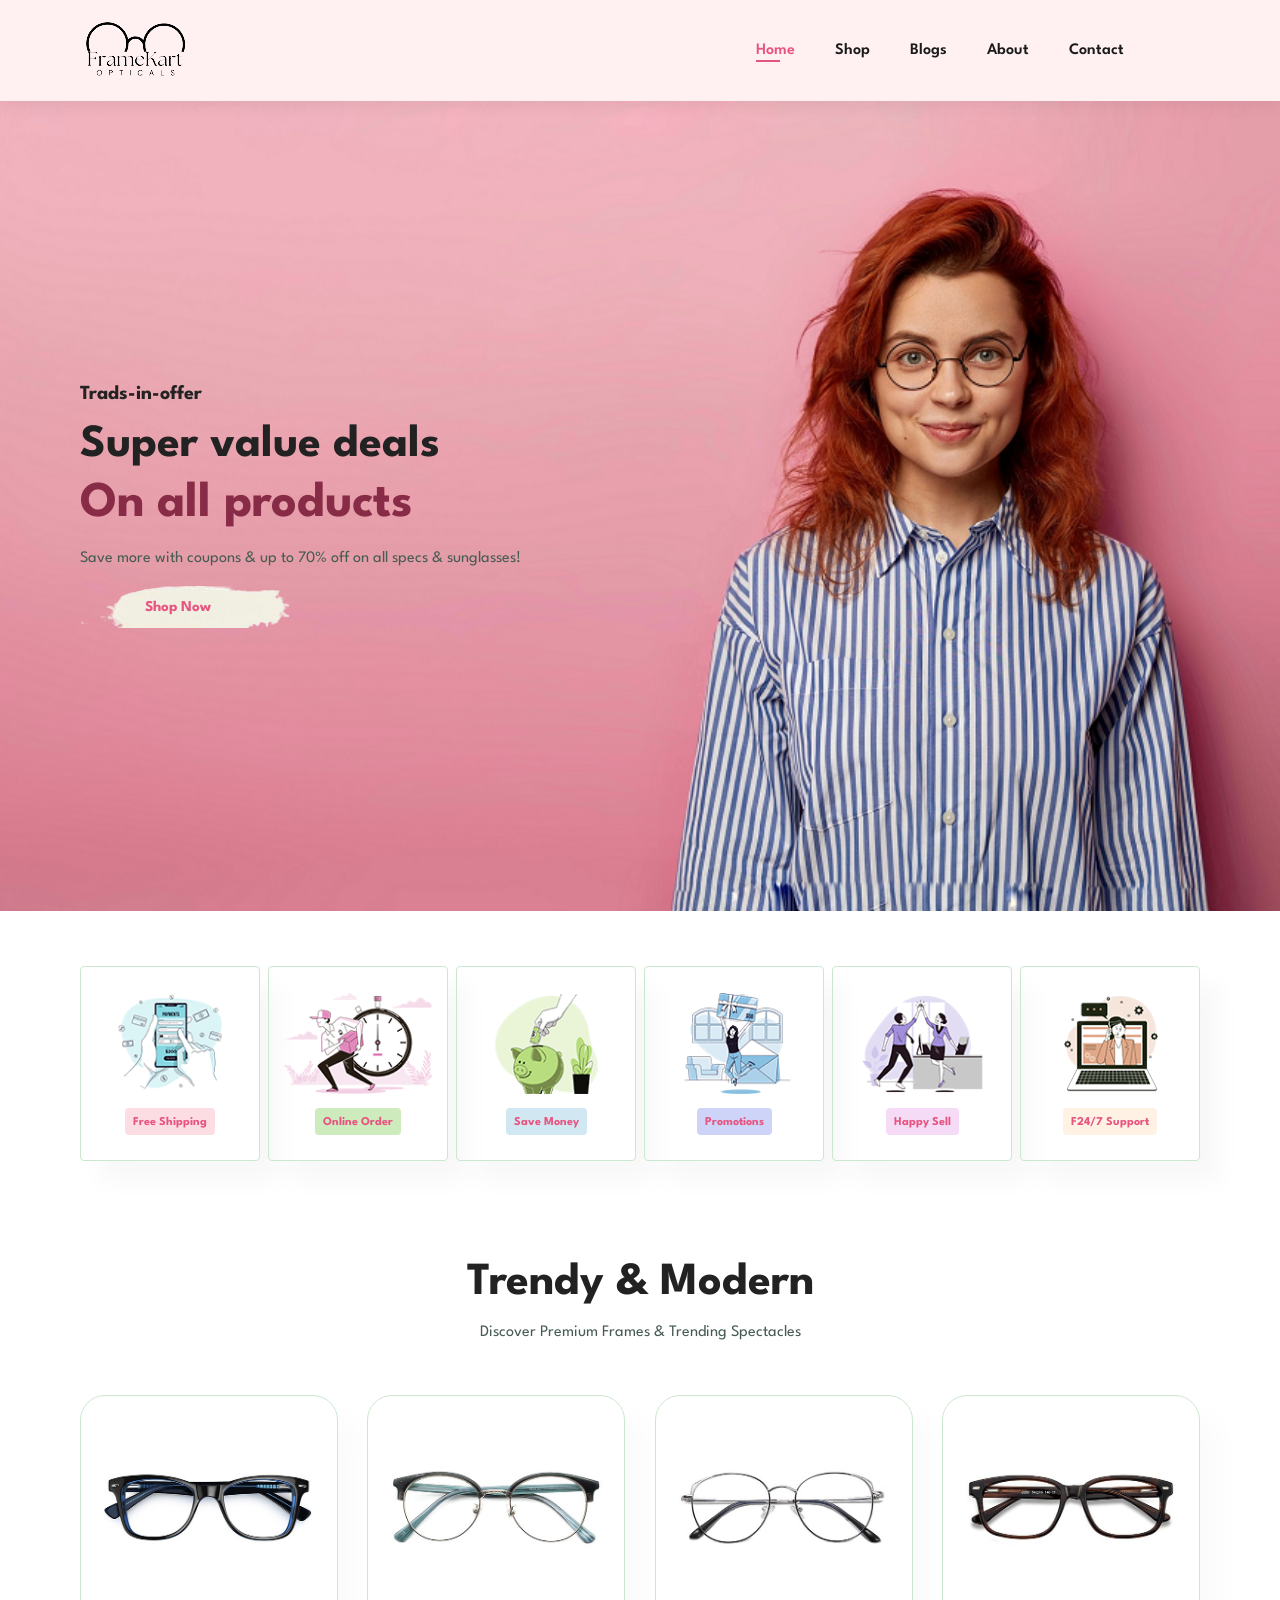
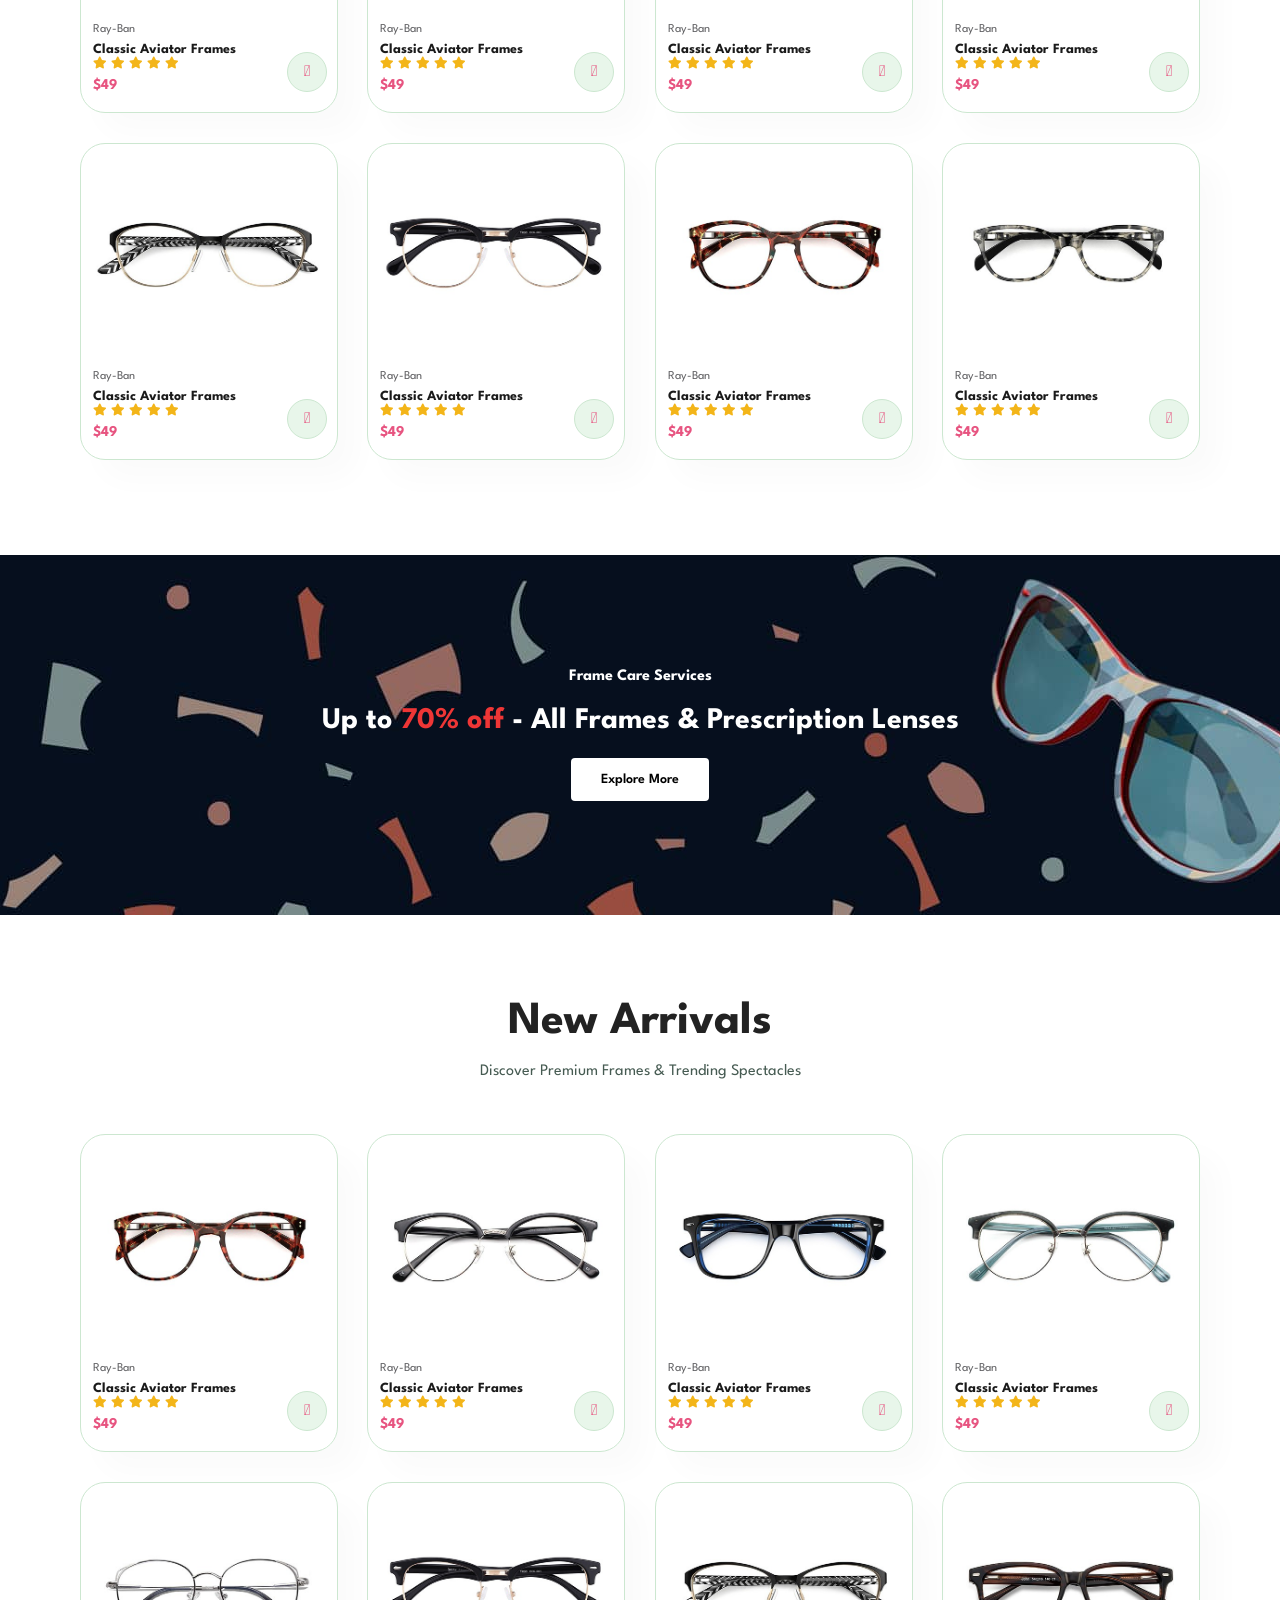
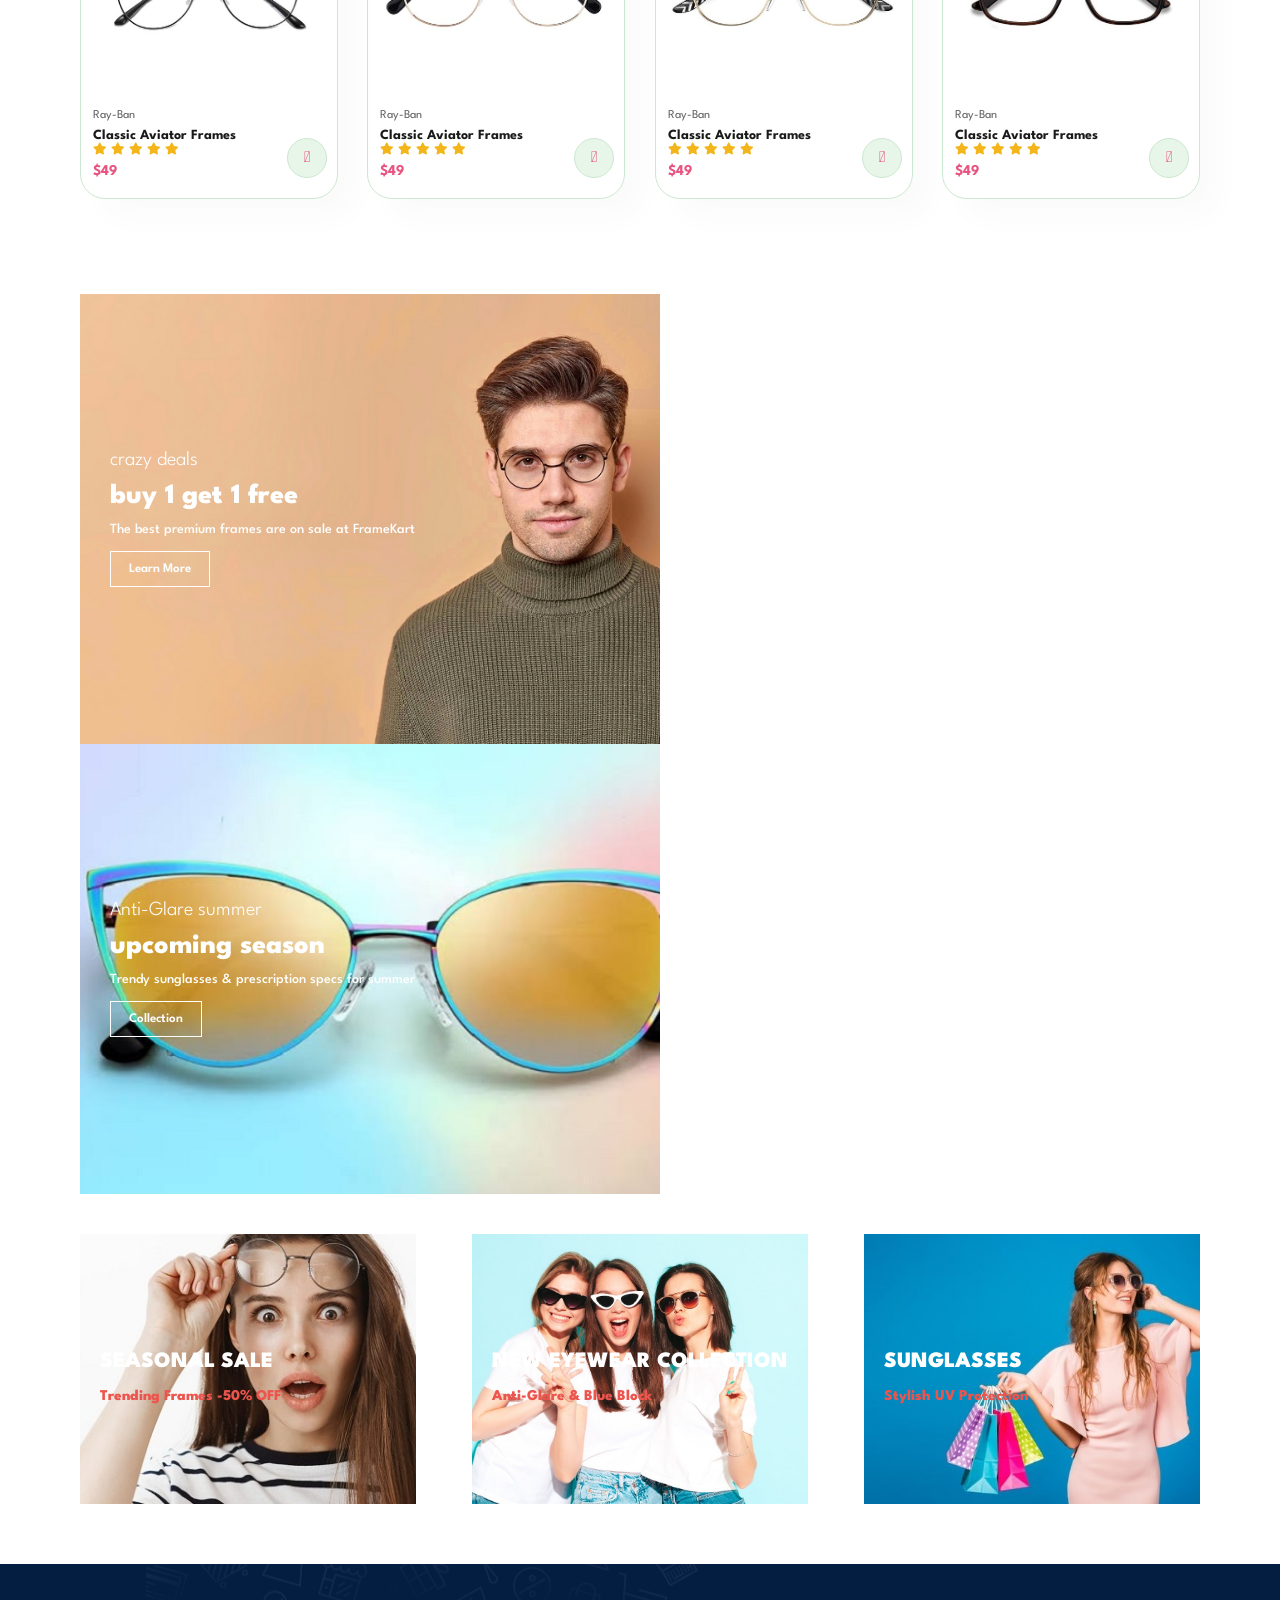
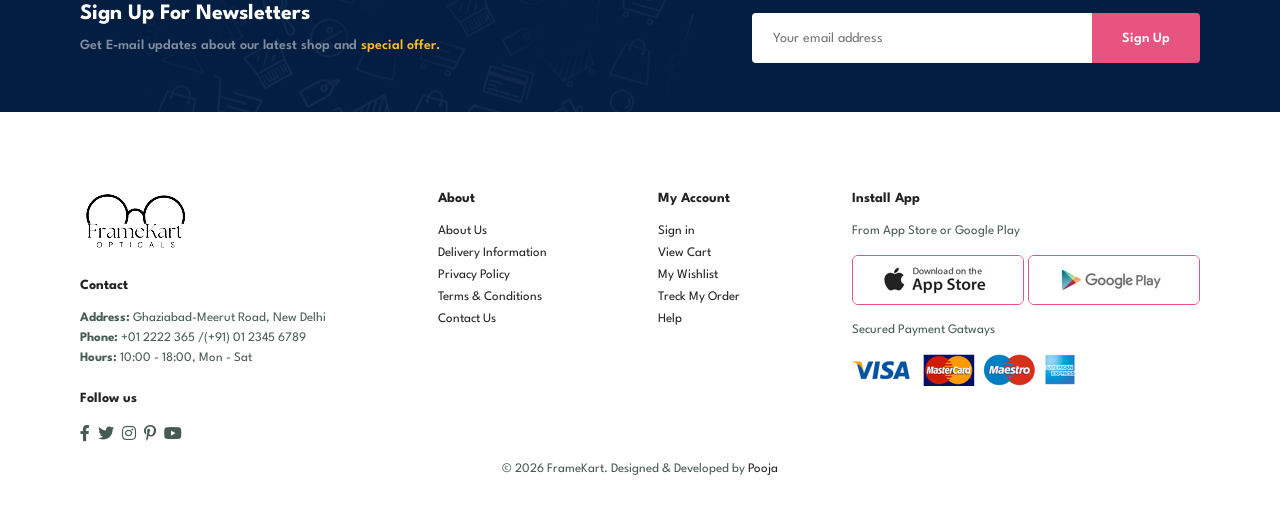
<file: index.html>
<!DOCTYPE html>
<html lang="en">
<head>
    <meta charset="UTF-8">
    <meta http-equiv="X-UA-Compatible" content="IE=edge">
    <meta name="viewport" content="width=device-width, initial-scale=1.0">
    <title>framekart-An_Eyewear_Website</title>
    <link rel="stylesheet" href="https://pro.fontawesome.com/releases/v5.10.0/css/all.css" />
    <link rel="stylesheet" href="style.css">
</head>
<body>
    <section id="header">
       <a href="index.html"><img src="img/logo.png" class="logo" alt="Logo"></a>
        <div>
            <ul id="navbar">
                <li><a class="active" href="index.html">Home</a></li>
                <li><a href="shop.html">Shop</a></li>
                <li><a href="blog.html">Blogs</a></li>
                <li><a href="about.html">About</a></li>
                <li><a href="contact.html">Contact</a></li>
                <li id="lg-bag"><a href="cart.html"><i class="far fa-shopping-bag"></i></a></li>
                <a href="#" id="close"><i class="far fa-times"></i></a>
            </ul>
        </div>
        <div id="mobile">
            <a href="cart.html"><i class="far fa-shopping-bag"></i></a>
            <i id="bar" class="fas fa-outdent"></i>
        </div>
    </section>

    <section id="hero">
        <h4>Trads-in-offer</h4>
        <h2>Super value deals</h2>
        <h1>On all products</h1>
        <p>Save more with coupons & up to 70% off on all specs & sunglasses! </p>
        <button>Shop Now</button>
    </section>

    <section id="feature" class="section-p1">
        <div class="fe-box">
            <img src="img/featuers/f1.png" alt="">
            <h6>Free Shipping</h6>
        </div>
        <div class="fe-box">
            <img src="img/featuers/f2.png" alt="">
            <h6>Online Order</h6>
        </div>
        <div class="fe-box">
            <img src="img/featuers/f3.png" alt="">
            <h6>Save Money</h6>
        </div>
        <div class="fe-box">
            <img src="img/featuers/f4.png" alt="">
            <h6>Promotions</h6>
        </div>
        <div class="fe-box">
            <img src="img/featuers/f5.png" alt="">
            <h6>Happy Sell</h6>
        </div>
        <div class="fe-box">
            <img src="img/featuers/f6.png" alt="">
            <h6>F24/7 Support</h6>
        </div>
    </section>

    <section id="product1" class="section-p1">
        <h2>Trendy & Modern</h2>
        <p>Discover Premium Frames & Trending Spectacles</p>
        <div class="pro-container">
        <div class="pro">
            <img src="img/products/f1.jpg" alt="">
            <div class="des">
                <span>Ray-Ban</span>
                <h5>Classic Aviator Frames</h5>
                <div class="star">
                    <i class="fas fa-star"></i>
                    <i class="fas fa-star"></i>
                    <i class="fas fa-star"></i>
                    <i class="fas fa-star"></i>
                    <i class="fas fa-star"></i>
                </div>
                <h4>$49</h4>
            </div>
            <a href="#"><i class="fal fa-shopping-cart cart"></i></a>
        </div>
         <div class="pro">
            <img src="img/products/f2.jpg" alt="">
            <div class="des">
                <span>Ray-Ban</span>
                <h5>Classic Aviator Frames</h5>
                <div class="star">
                    <i class="fas fa-star"></i>
                    <i class="fas fa-star"></i>
                    <i class="fas fa-star"></i>
                    <i class="fas fa-star"></i>
                    <i class="fas fa-star"></i>
                </div>
                <h4>$49</h4>
            </div>
            <a href="#"><i class="fal fa-shopping-cart cart"></i></a>
        </div>
         <div class="pro">
            <img src="img/products/f3.jpg" alt="">
            <div class="des">
                <span>Ray-Ban</span>
                <h5>Classic Aviator Frames</h5>
                <div class="star">
                    <i class="fas fa-star"></i>
                    <i class="fas fa-star"></i>
                    <i class="fas fa-star"></i>
                    <i class="fas fa-star"></i>
                    <i class="fas fa-star"></i>
                </div>
                <h4>$49</h4>
            </div>
            <a href="#"><i class="fal fa-shopping-cart cart"></i></a>
        </div>
         <div class="pro">
            <img src="img/products/f4.jpg" alt="">
            <div class="des">
                <span>Ray-Ban</span>
                <h5>Classic Aviator Frames</h5>
                <div class="star">
                    <i class="fas fa-star"></i>
                    <i class="fas fa-star"></i>
                    <i class="fas fa-star"></i>
                    <i class="fas fa-star"></i>
                    <i class="fas fa-star"></i>
                </div>
                <h4>$49</h4>
            </div>
            <a href="#"><i class="fal fa-shopping-cart cart"></i></a>
        </div>
         <div class="pro">
            <img src="img/products/f5.jpg" alt="">
            <div class="des">
                <span>Ray-Ban</span>
                <h5>Classic Aviator Frames</h5>
                <div class="star">
                    <i class="fas fa-star"></i>
                    <i class="fas fa-star"></i>
                    <i class="fas fa-star"></i>
                    <i class="fas fa-star"></i>
                    <i class="fas fa-star"></i>
                </div>
                <h4>$49</h4>
            </div>
            <a href="#"><i class="fal fa-shopping-cart cart"></i></a>
        </div>
         <div class="pro">
            <img src="img/products/f6.jpg" alt="">
            <div class="des">
                <span>Ray-Ban</span>
                <h5>Classic Aviator Frames</h5>
                <div class="star">
                    <i class="fas fa-star"></i>
                    <i class="fas fa-star"></i>
                    <i class="fas fa-star"></i>
                    <i class="fas fa-star"></i>
                    <i class="fas fa-star"></i>
                </div>
                <h4>$49</h4>
            </div>
            <a href="#"><i class="fal fa-shopping-cart cart"></i></a>
        </div>
         <div class="pro">
            <img src="img/products/f7.jpg" alt="">
            <div class="des">
                <span>Ray-Ban</span>
                <h5>Classic Aviator Frames</h5>
                <div class="star">
                    <i class="fas fa-star"></i>
                    <i class="fas fa-star"></i>
                    <i class="fas fa-star"></i>
                    <i class="fas fa-star"></i>
                    <i class="fas fa-star"></i>
                </div>
                <h4>$49</h4>
            </div>
            <a href="#"><i class="fal fa-shopping-cart cart"></i></a>
        </div>
         <div class="pro">
            <img src="img/products/f8.jpg" alt="">
            <div class="des">
                <span>Ray-Ban</span>
                <h5>Classic Aviator Frames</h5>
                <div class="star">
                    <i class="fas fa-star"></i>
                    <i class="fas fa-star"></i>
                    <i class="fas fa-star"></i>
                    <i class="fas fa-star"></i>
                    <i class="fas fa-star"></i>
                </div>
                <h4>$49</h4>
            </div>
            <a href="#"><i class="fal fa-shopping-cart cart"></i></a>
        </div>
        </div>
    </section>
    
    <section id="banner" class="section-m1">
        <h4>Frame Care Services</h4>
        <h2>Up to <span>70% off</span> -  All Frames & Prescription Lenses</h2>
        <button class="normal">Explore More</button>
    </section>

   <section id="product1" class="section-p1">
        <h2>New Arrivals</h2>
        <p>Discover Premium Frames & Trending Spectacles</p>
        <div class="pro-container">
        <div class="pro">
            <img src="img/products/n1.jpg" alt="">
            <div class="des">
                <span>Ray-Ban</span>
                <h5>Classic Aviator Frames</h5>
                <div class="star">
                    <i class="fas fa-star"></i>
                    <i class="fas fa-star"></i>
                    <i class="fas fa-star"></i>
                    <i class="fas fa-star"></i>
                    <i class="fas fa-star"></i>
                </div>
                <h4>$49</h4>
            </div>
            <a href="#"><i class="fal fa-shopping-cart cart"></i></a>
        </div>
         <div class="pro">
            <img src="img/products/n2.jpg" alt="">
            <div class="des">
                <span>Ray-Ban</span>
                <h5>Classic Aviator Frames</h5>
                <div class="star">
                    <i class="fas fa-star"></i>
                    <i class="fas fa-star"></i>
                    <i class="fas fa-star"></i>
                    <i class="fas fa-star"></i>
                    <i class="fas fa-star"></i>
                </div>
                <h4>$49</h4>
            </div>
            <a href="#"><i class="fal fa-shopping-cart cart"></i></a>
        </div>
         <div class="pro">
            <img src="img/products/n3.jpg" alt="">
            <div class="des">
                <span>Ray-Ban</span>
                <h5>Classic Aviator Frames</h5>
                <div class="star">
                    <i class="fas fa-star"></i>
                    <i class="fas fa-star"></i>
                    <i class="fas fa-star"></i>
                    <i class="fas fa-star"></i>
                    <i class="fas fa-star"></i>
                </div>
                <h4>$49</h4>
            </div>
            <a href="#"><i class="fal fa-shopping-cart cart"></i></a>
        </div>
         <div class="pro">
            <img src="img/products/n4.jpg" alt="">
            <div class="des">
                <span>Ray-Ban</span>
                <h5>Classic Aviator Frames</h5>
                <div class="star">
                    <i class="fas fa-star"></i>
                    <i class="fas fa-star"></i>
                    <i class="fas fa-star"></i>
                    <i class="fas fa-star"></i>
                    <i class="fas fa-star"></i>
                </div>
                <h4>$49</h4>
            </div>
            <a href="#"><i class="fal fa-shopping-cart cart"></i></a>
        </div>
         <div class="pro">
            <img src="img/products/n5.jpg" alt="">
            <div class="des">
                <span>Ray-Ban</span>
                <h5>Classic Aviator Frames</h5>
                <div class="star">
                    <i class="fas fa-star"></i>
                    <i class="fas fa-star"></i>
                    <i class="fas fa-star"></i>
                    <i class="fas fa-star"></i>
                    <i class="fas fa-star"></i>
                </div>
                <h4>$49</h4>
            </div>
            <a href="#"><i class="fal fa-shopping-cart cart"></i></a>
        </div>
         <div class="pro">
            <img src="img/products/n6.jpg" alt="">
            <div class="des">
                <span>Ray-Ban</span>
                <h5>Classic Aviator Frames</h5>
                <div class="star">
                    <i class="fas fa-star"></i>
                    <i class="fas fa-star"></i>
                    <i class="fas fa-star"></i>
                    <i class="fas fa-star"></i>
                    <i class="fas fa-star"></i>
                </div>
                <h4>$49</h4>
            </div>
            <a href="#"><i class="fal fa-shopping-cart cart"></i></a>
        </div>
         <div class="pro">
            <img src="img/products/n7.jpg" alt="">
            <div class="des">
                <span>Ray-Ban</span>
                <h5>Classic Aviator Frames</h5>
                <div class="star">
                    <i class="fas fa-star"></i>
                    <i class="fas fa-star"></i>
                    <i class="fas fa-star"></i>
                    <i class="fas fa-star"></i>
                    <i class="fas fa-star"></i>
                </div>
                <h4>$49</h4>
            </div>
            <a href="#"><i class="fal fa-shopping-cart cart"></i></a>
        </div>
         <div class="pro">
            <img src="img/products/n8.jpg" alt="">
            <div class="des">
                <span>Ray-Ban</span>
                <h5>Classic Aviator Frames</h5>
                <div class="star">
                    <i class="fas fa-star"></i>
                    <i class="fas fa-star"></i>
                    <i class="fas fa-star"></i>
                    <i class="fas fa-star"></i>
                    <i class="fas fa-star"></i>
                </div>
                <h4>$49</h4>
            </div>
            <a href="#"><i class="fal fa-shopping-cart cart"></i></a>
        </div>
        </div>
    </section>

    <section id="sm-banner" class="section-p1">
      <div class="banner-box">
        <h4>crazy deals</h4>
        <h2>buy 1 get 1 free</h2>
        <span>The best premium frames are on sale at FrameKart</span>
        <button class="white">Learn More</button>
      </div>
      <div class="banner-box banner-box2">
        <h4>Anti-Glare summer</h4>
        <h2>upcoming season</h2>
        <span>Trendy sunglasses & prescription specs for summer</span>
        <button class="white">Collection</button>
      </div>
    </section>

    <section id="banner3">
        <div class="banner-box">
        <h2>SEASONAL SALE</h2>
       <h3>Trending Frames -50% OFF</h3> 
      </div>
      <div class="banner-box banner-box2">
        <h2>NEW EYEWEAR COLLECTION</h2>
       <h3>Anti-Glare  & Blue Block</h3> 
      </div>
      <div class="banner-box banner-box3">
        <h2>SUNGLASSES</h2>
       <h3>Stylish UV Protection</h3> 
      </div>
    </section>

    <section id="newsletter" class="section-p1 section-m1">
        <div class="newstext">
           <h4>Sign Up For Newsletters</h4>
           <p>Get E-mail updates about our latest shop and <span>special offer.</span></p> 
        </div>
        <div class="form">
            <input type="text" placeholder="Your email address">
            <button class="normal">Sign Up</button>
        </div>
    </section>
    
    <footer class="section-p1">
        <div class="col">
            <img class="logo" src="img/logo.png" alt="">
            <h4>Contact</h4>
            <p> <strong>Address: </strong> Ghaziabad-Meerut Road, New Delhi</p>
            <p> <strong>Phone: </strong> +01 2222 365 /(+91) 01 2345 6789</p>
            <p> <strong>Hours: </strong> 10:00 - 18:00, Mon - Sat</p>
            <div class="follow">
                <h4>Follow us</h4>
                <div class="icon">
                    <i class="fab fa-facebook-f"></i>
                    <i class="fab fa-twitter"></i>
                    <i class="fab fa-instagram"></i>
                    <i class="fab fa-pinterest-p"></i>
                    <i class="fab fa-youtube"></i>
                </div>
            </div>
        </div>
        <div class="col">
            <h4>About</h4>
            <a href="#">About Us</a>
            <a href="#">Delivery Information</a>
            <a href="#">Privacy Policy</a>
            <a href="#">Terms & Conditions</a>
            <a href="#">Contact Us</a>
        </div>
        <div class="col">
            <h4>My Account</h4>
            <a href="#">Sign in</a>
            <a href="#">View Cart</a>
            <a href="#">My Wishlist</a>
            <a href="#">Treck My Order</a>
            <a href="#">Help</a>
        </div>
        <div class="col install">
        <h4>Install App</h4>
        <p>From App Store or Google Play</p>
        <div class="row">
            <img src="img/pay/app.jpg" alt="">
            <img src="img/pay/play.jpg" alt="">
        </div>
        <p>Secured Payment Gatways</p>
        <img src="img/pay/pay.png" alt="">
         </div>
<div class="copyright">
    <p>© 2026 FrameKart. Designed & Developed by <a href="https://github.com/poojayadav40" target="_blank" rel="noopener noreferrer">Pooja</a></p>
</div>
    </footer>

    <script src="script.js"></script>
</body>
</html>
</file>
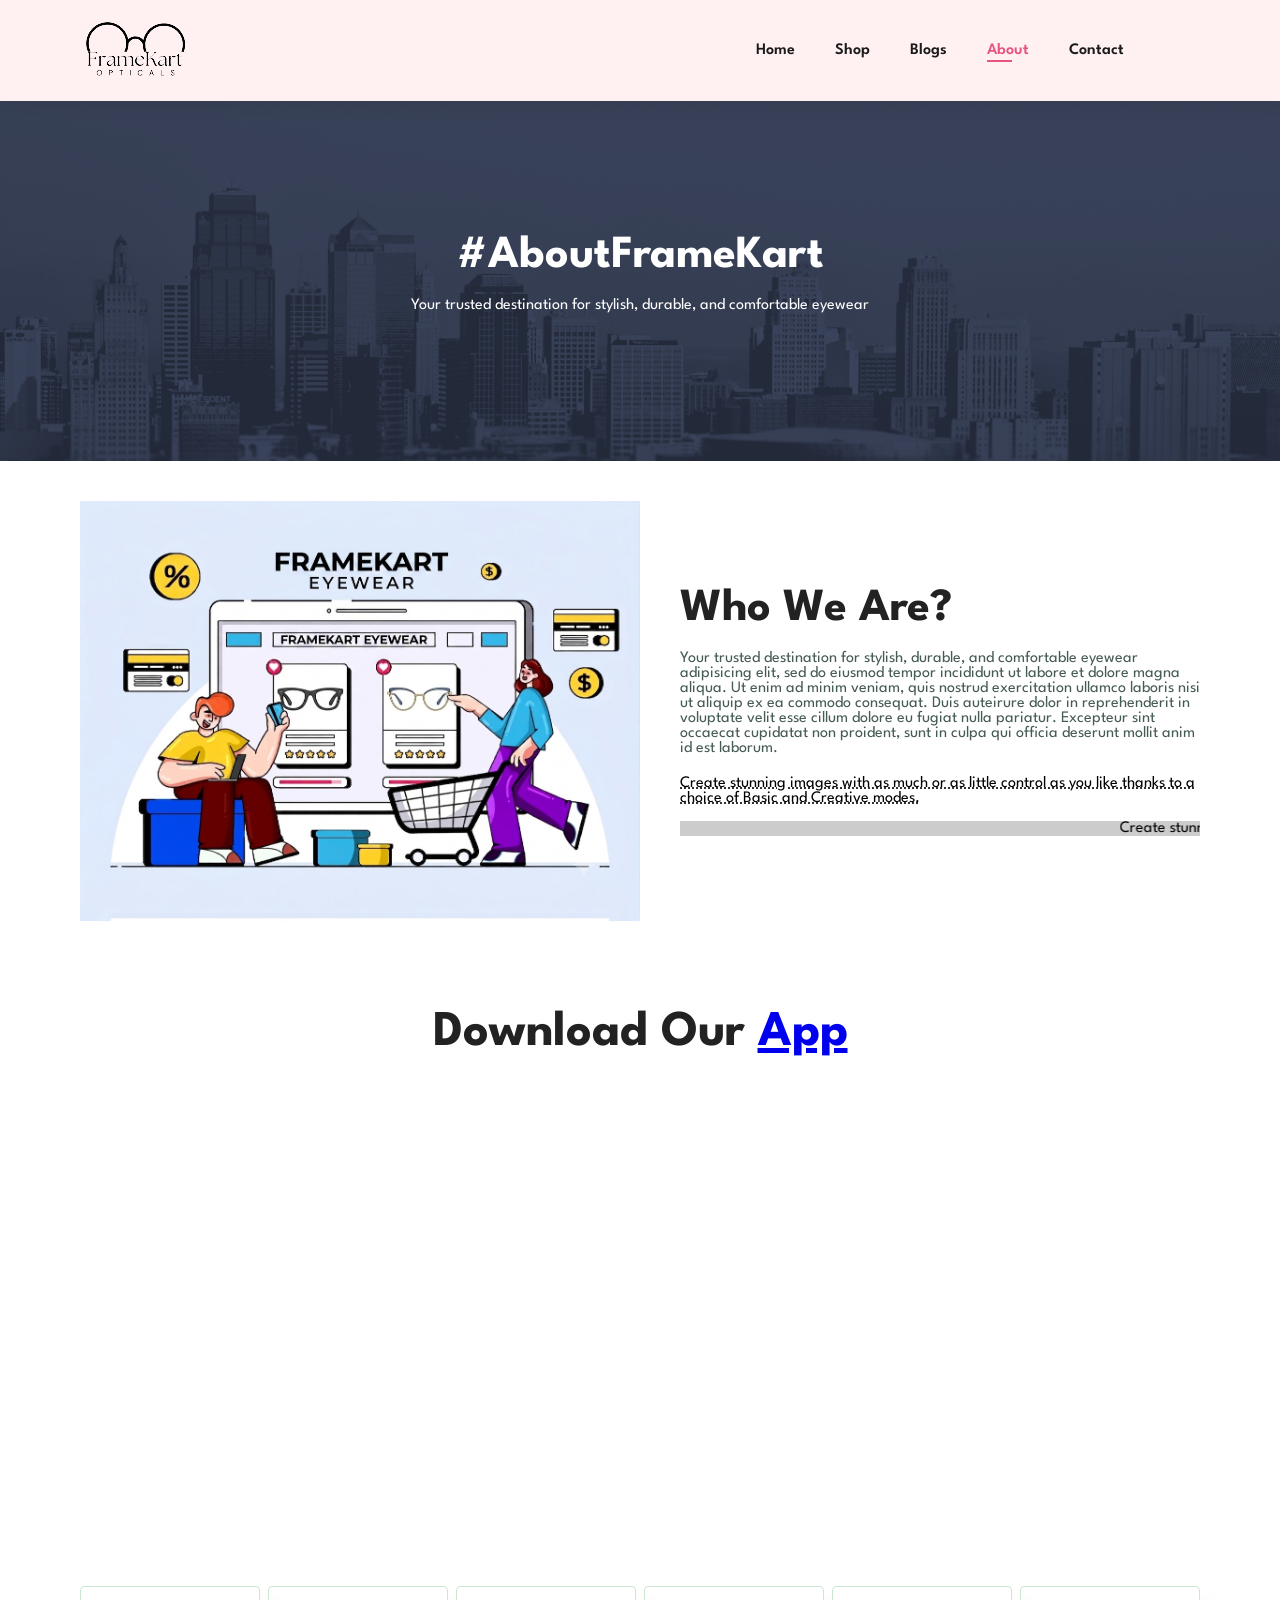
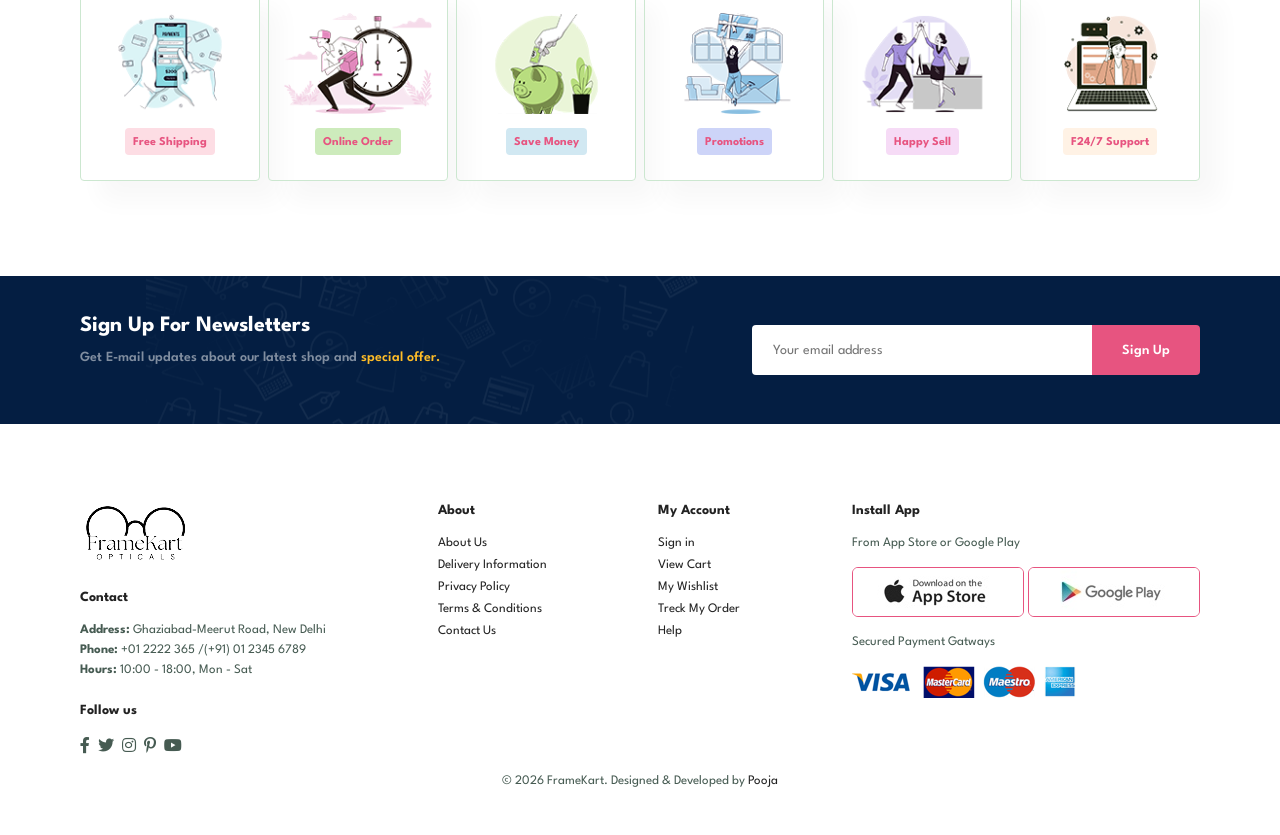
<file: about.html>
<!DOCTYPE html>
<html lang="en">
<head>
    <meta charset="UTF-8">
    <meta http-equiv="X-UA-Compatible" content="IE=edge">
    <meta name="viewport" content="width=device-width, initial-scale=1.0">
    <title>framekart-An_Eyewear_Website</title>
    <link rel="stylesheet" href="https://pro.fontawesome.com/releases/v5.10.0/css/all.css" />
    <link rel="stylesheet" href="style.css">
</head>
<body>
    <section id="header">
     <a href="index.html"><img src="img/logo.png" class="logo" alt="Logo"></a>
        <div>
            <ul id="navbar">
                <li><a href="index.html">Home</a></li>
                <li><a href="shop.html">Shop</a></li>
                <li><a href="blog.html">Blogs</a></li>
                <li><a class="active" href="about.html">About</a></li>
                <li><a href="contact.html">Contact</a></li>
                <li id="lg-bag"><a href="cart.html"><i class="far fa-shopping-bag"></i></a></li>
                <a href="#" id="close"><i class="far fa-times"></i></a>
            </ul>
        </div>
        <div id="mobile">
            <a href="cart.html"><i class="far fa-shopping-bag"></i></a>
            <i id="bar" class="fas fa-outdent"></i>
        </div>
    </section>

    <section id="page-header" class="about-header">
        
        <h2>#AboutFrameKart</h2>
        
        <p>Your trusted destination for stylish, durable, and comfortable eyewear</p>
        
    </section>
       
    <section id="about-head" class="section-p1">
        <img src="img/about/a6.jpg" alt="">
        <div>
            <h2>Who We Are?</h2>
            <p>Your trusted destination for stylish, durable, and comfortable eyewear adipisicing elit, sed do eiusmod
                 tempor incididunt ut labore et dolore magna aliqua. Ut enim ad minim veniam, quis 
                 nostrud exercitation ullamco laboris nisi ut aliquip ex ea commodo consequat. 
                 Duis auteirure dolor in reprehenderit in voluptate velit esse cillum dolore eu 
                 fugiat nulla pariatur. Excepteur sint occaecat cupidatat non proident, sunt in 
                 culpa qui officia deserunt mollit anim id est laborum.</p>
                 <abbr title="">Create stunning images with as much or as little control as you 
                    like thanks to a choice of Basic and Creative modes.</abbr>

                    <br><br>
                  <marquee bgcolor="#ccc" loop="-1" scrollamount="5" width="100%">Create stunning images with as much or as 
                    little control as you like thanks to a choice of Basic and Creative modes.</marquee>  
        </div>
    </section>

    <section id="about-app" class="section-p1">
        <h1>Download Our <a href="#">App</a></h1>
        <div class="video">
            <video autoplay muted loop src="img/about/1.mp4"></video>
        </div>
    </section>

    <section id="feature" class="section-p1">
        <div class="fe-box">
            <img src="img/featuers/f1.png" alt="">
            <h6>Free Shipping</h6>
        </div>
        <div class="fe-box">
            <img src="img/featuers/f2.png" alt="">
            <h6>Online Order</h6>
        </div>
        <div class="fe-box">
            <img src="img/featuers/f3.png" alt="">
            <h6>Save Money</h6>
        </div>
        <div class="fe-box">
            <img src="img/featuers/f4.png" alt="">
            <h6>Promotions</h6>
        </div>
        <div class="fe-box">
            <img src="img/featuers/f5.png" alt="">
            <h6>Happy Sell</h6>
        </div>
        <div class="fe-box">
            <img src="img/featuers/f6.png" alt="">
            <h6>F24/7 Support</h6>
        </div>
    </section>

    <section id="newsletter" class="section-p1 section-m1">
        <div class="newstext">
           <h4>Sign Up For Newsletters</h4>
           <p>Get E-mail updates about our latest shop and <span>special offer.</span></p> 
        </div>
        <div class="form">
            <input type="text" placeholder="Your email address">
            <button class="normal">Sign Up</button>
        </div>
    </section>
    
    <footer class="section-p1">
        <div class="col">
            <img class="logo" src="img/logo.png" alt="">
            <h4>Contact</h4>
            <p> <strong>Address: </strong> Ghaziabad-Meerut Road, New Delhi</p>
            <p> <strong>Phone: </strong> +01 2222 365 /(+91) 01 2345 6789</p>
            <p> <strong>Hours: </strong> 10:00 - 18:00, Mon - Sat</p>
            <div class="follow">
                <h4>Follow us</h4>
                <div class="icon">
                    <i class="fab fa-facebook-f"></i>
                    <i class="fab fa-twitter"></i>
                    <i class="fab fa-instagram"></i>
                    <i class="fab fa-pinterest-p"></i>
                    <i class="fab fa-youtube"></i>
                </div>
            </div>
        </div>
        <div class="col">
            <h4>About</h4>
            <a href="#">About Us</a>
            <a href="#">Delivery Information</a>
            <a href="#">Privacy Policy</a>
            <a href="#">Terms & Conditions</a>
            <a href="#">Contact Us</a>
        </div>
        <div class="col">
            <h4>My Account</h4>
            <a href="#">Sign in</a>
            <a href="#">View Cart</a>
            <a href="#">My Wishlist</a>
            <a href="#">Treck My Order</a>
            <a href="#">Help</a>
        </div>
        <div class="col install">
        <h4>Install App</h4>
        <p>From App Store or Google Play</p>
        <div class="row">
            <img src="img/pay/app.jpg" alt="">
            <img src="img/pay/play.jpg" alt="">
        </div>
        <p>Secured Payment Gatways</p>
        <img src="img/pay/pay.png" alt="">
         </div>
         </div>
<div class="copyright">
    <p>© 2026 FrameKart. Designed & Developed by <a href="https://github.com/poojayadav40" target="_blank" rel="noopener noreferrer">Pooja</a></p>
</div>
    </footer>

    <script src="script.js"></script>
</body>
</html>
</file>
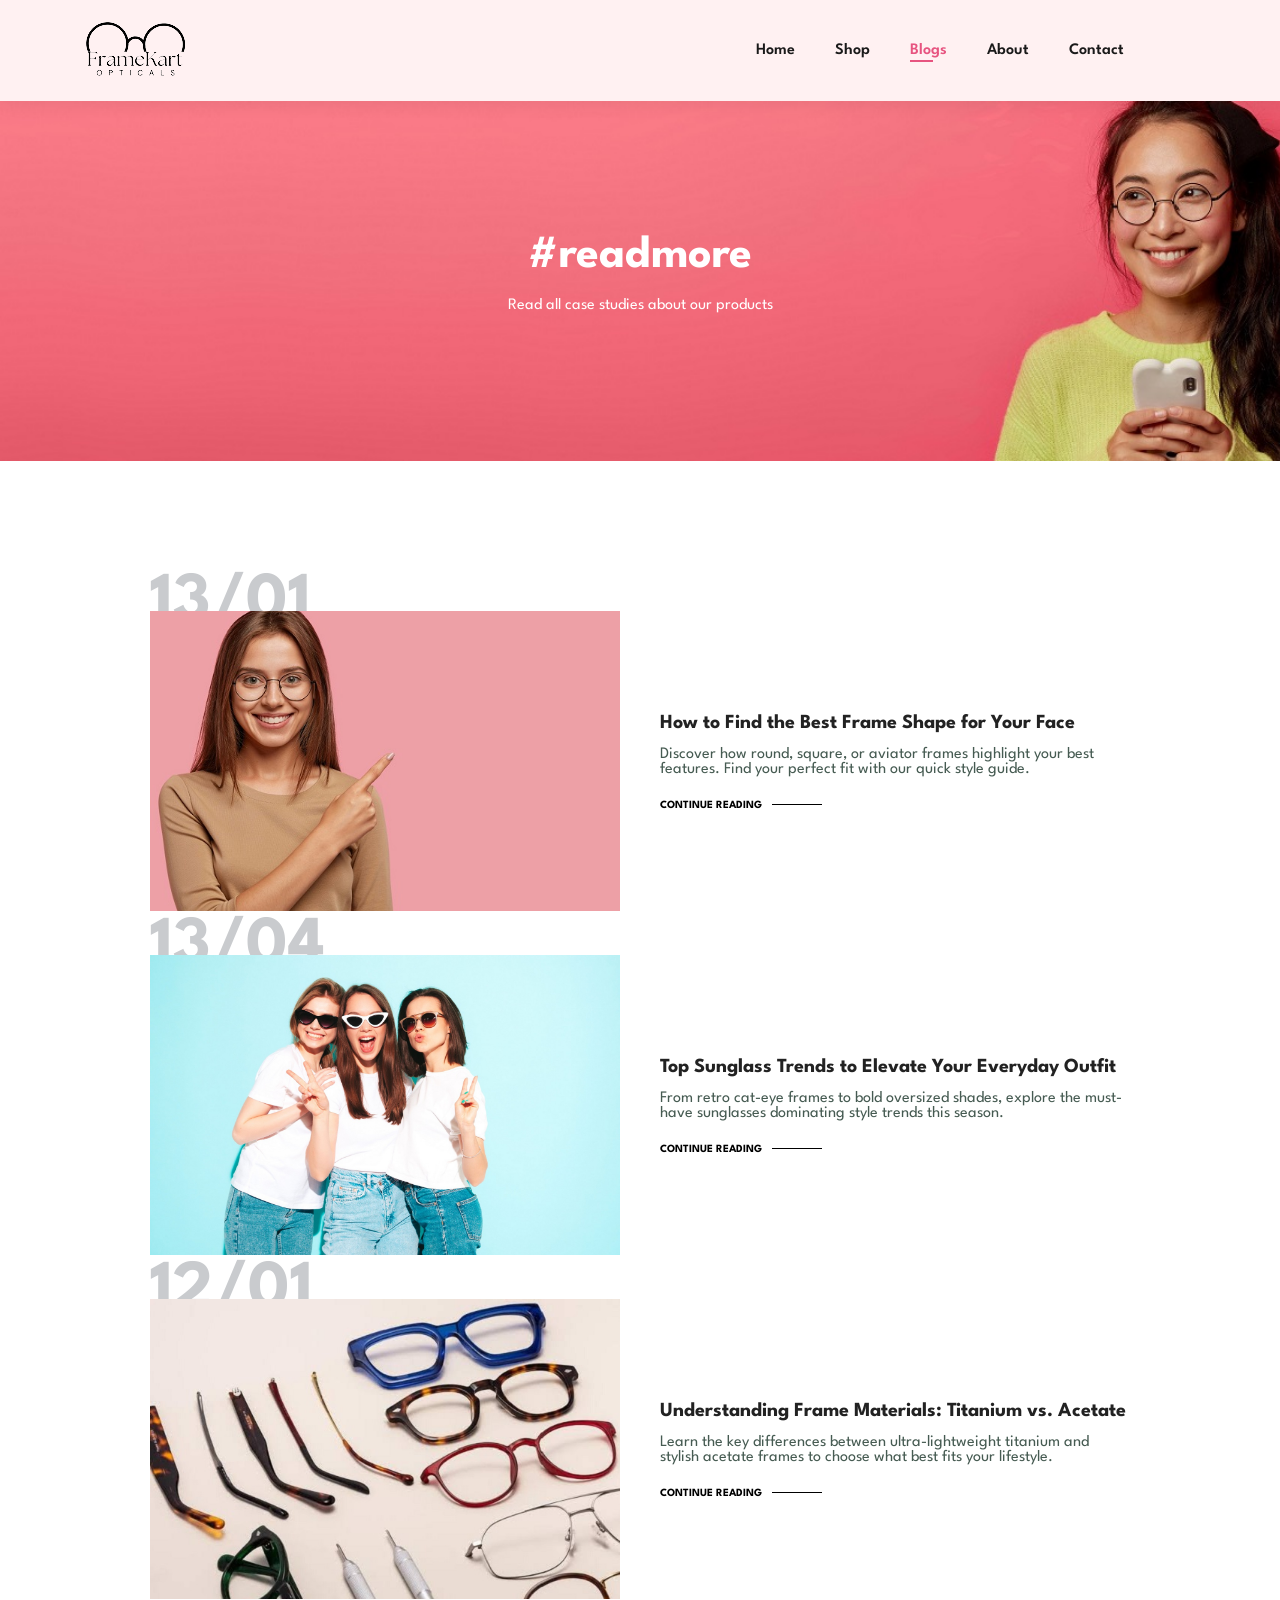
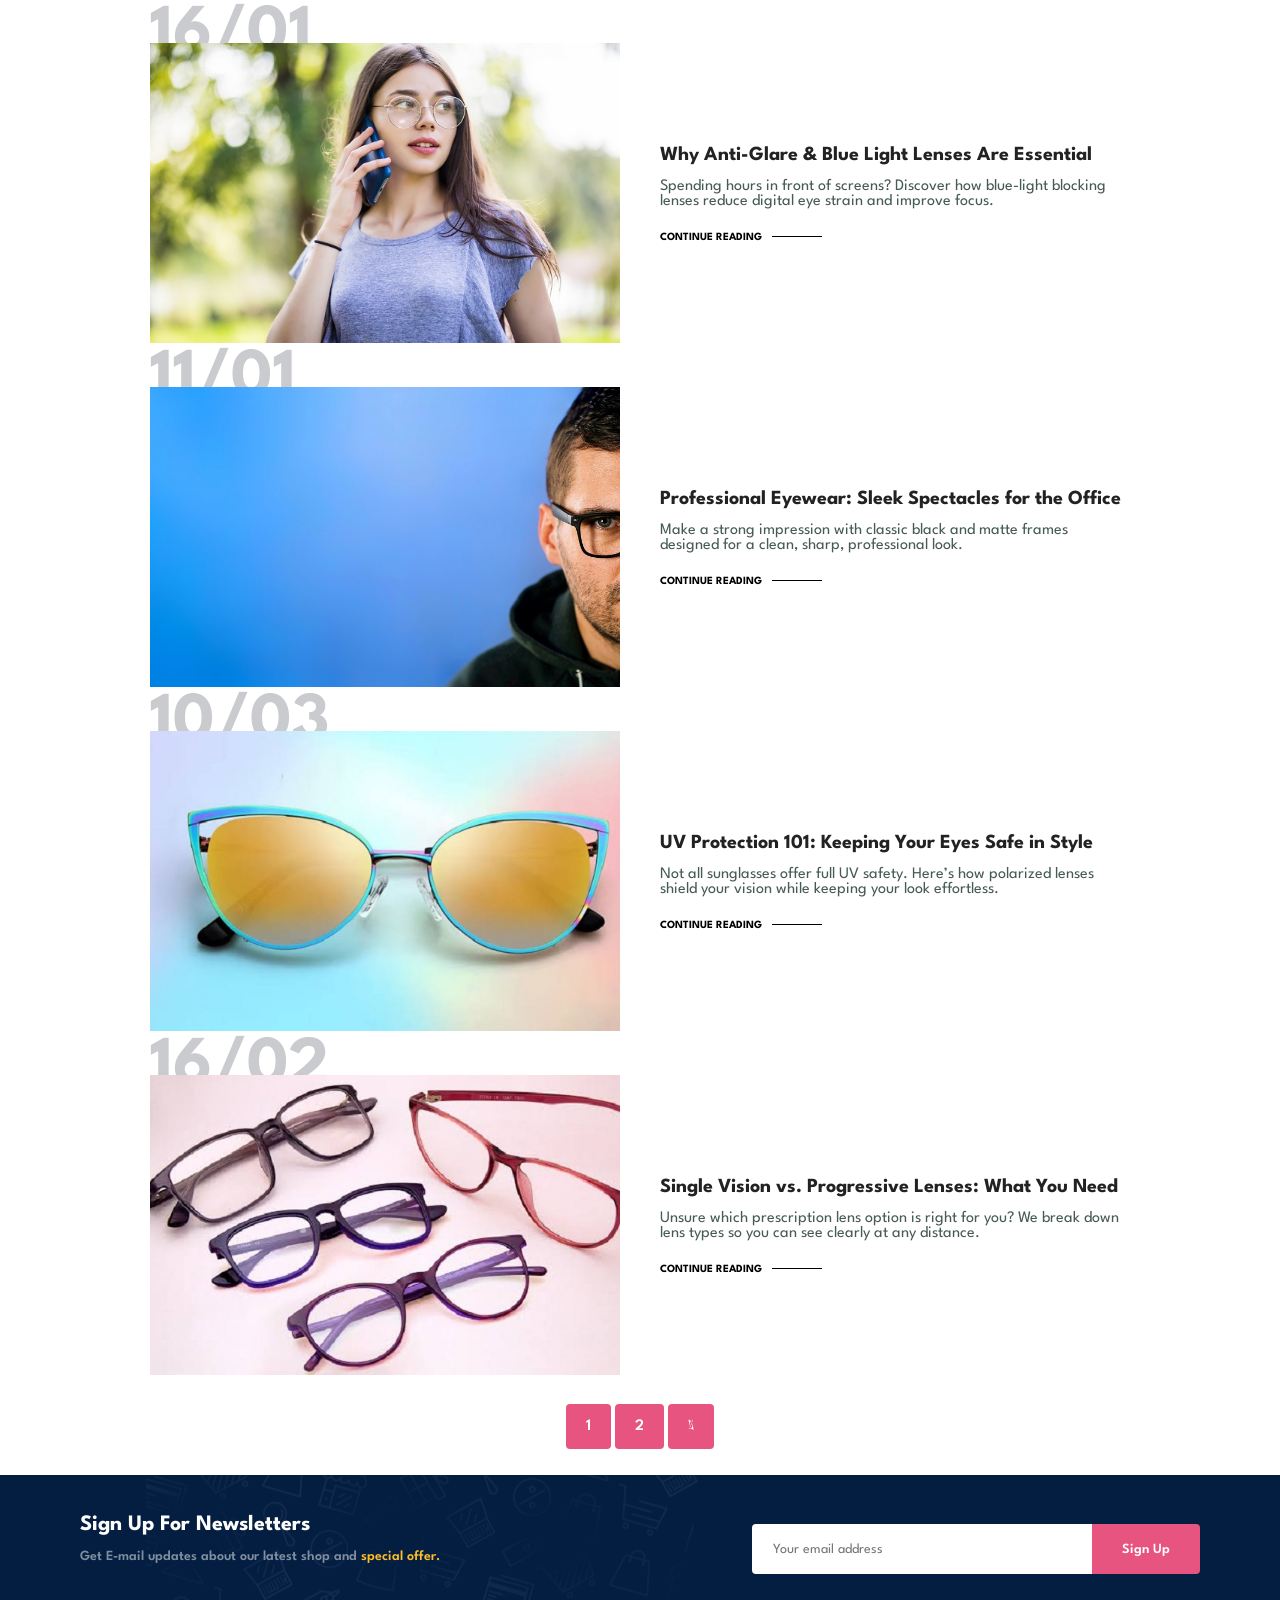
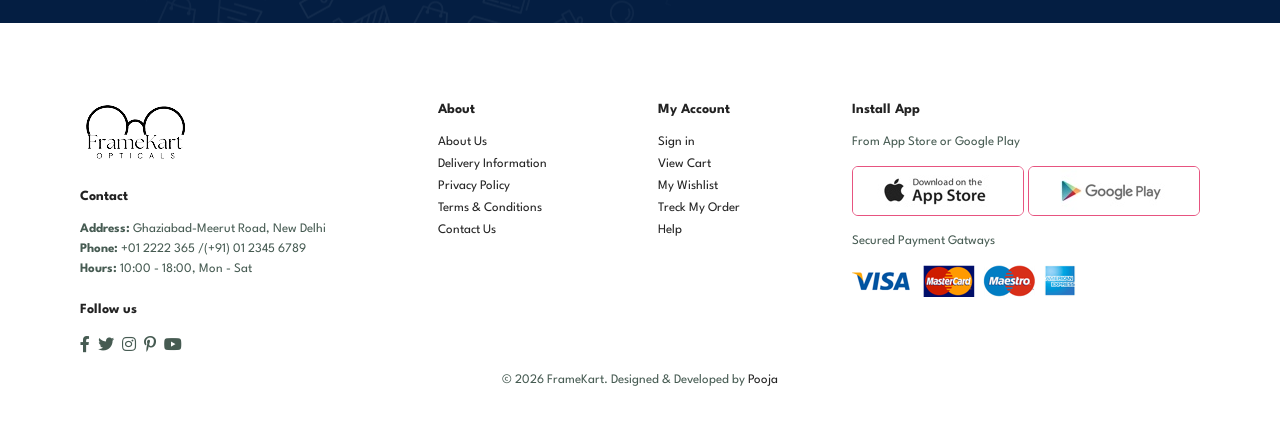
<file: blog.html>
<!DOCTYPE html>
<html lang="en">
<head>
    <meta charset="UTF-8">
    <meta http-equiv="X-UA-Compatible" content="IE=edge">
    <meta name="viewport" content="width=device-width, initial-scale=1.0">
    <title>framekart-An_Eyewear_Website</title>
    <link rel="stylesheet" href="https://pro.fontawesome.com/releases/v5.10.0/css/all.css" />
    <link rel="stylesheet" href="style.css">
</head>
<body>
    <section id="header">
       <a href="index.html"><img src="img/logo.png" class="logo" alt="Logo"></a>
        <div>
            <ul id="navbar">
                <li><a href="index.html">Home</a></li>
                <li><a href="shop.html">Shop</a></li>
                <li><a class="active" href="blog.html">Blogs</a></li>
                <li><a href="about.html">About</a></li>
                <li><a href="contact.html">Contact</a></li>
                <li id="lg-bag"><a href="cart.html"><i class="far fa-shopping-bag"></i></a></li>
                <a href="#" id="close"><i class="far fa-times"></i></a>
            </ul>
        </div>
        <div id="mobile">
            <a href="cart.html"><i class="far fa-shopping-bag"></i></a>
            <i id="bar" class="fas fa-outdent"></i>
        </div>
    </section>

    <section id="page-header" class="blog-header">
        
        <h2>#readmore</h2>
        
        <p>Read all case studies about our products </p>
        
    </section>

    <section id="blog">
        <div class="blog-box">
            <div class="blog-img">
                <img src="img/blog/b1.jpg" alt="">
            </div>
            <div class="blog-details">
                <h4>How to Find the Best Frame Shape for Your Face</h4>
                <p>Discover how round, square, or aviator frames highlight your best features. Find your perfect fit with our quick style guide.</p>
                    <a href="#">CONTINUE READING</a>
            </div>
            <h1>13/01</h1>
        </div>
        <div class="blog-box">
            <div class="blog-img">
                <img src="img/blog/b2.jpg" alt="">
            </div>
            <div class="blog-details">
                <h4>Top Sunglass Trends to Elevate Your Everyday Outfit</h4>
                <p>From retro cat-eye frames to bold oversized shades, explore the must-have sunglasses dominating style trends this season.</p>
                    <a href="#">CONTINUE READING</a>
            </div>
            <h1>13/04</h1>
        </div>
        <div class="blog-box">
            <div class="blog-img">
                <img src="img/blog/b3.jpg" alt="">
            </div>
            <div class="blog-details">
                <h4>Understanding Frame Materials: Titanium vs. Acetate</h4>
                <p>Learn the key differences between ultra-lightweight titanium and stylish acetate frames to choose what best fits your lifestyle.</p>
                    <a href="#">CONTINUE READING</a>
            </div>
            <h1>12/01</h1>
        </div>
        <div class="blog-box">
            <div class="blog-img">
                <img src="img/blog/b4.jpg" alt="">
            </div>
            <div class="blog-details">
                <h4>Why Anti-Glare & Blue Light Lenses Are Essential</h4>
                <p>Spending hours in front of screens? Discover how blue-light blocking lenses reduce digital eye strain and improve focus.</p>
                    <a href="#">CONTINUE READING</a>
            </div>
            <h1>16/01</h1>
        </div>
        <div class="blog-box">
            <div class="blog-img">
                <img src="img/blog/b5.jpg" alt="">
            </div>
            <div class="blog-details">
                <h4>Professional Eyewear: Sleek Spectacles for the Office</h4>
                <p>Make a strong impression with classic black and matte frames designed for a clean, sharp, professional look.</p>
                    <a href="#">CONTINUE READING</a>
            </div>
            <h1>11/01</h1>
        </div>
        <div class="blog-box">
            <div class="blog-img">
                <img src="img/blog/b6.jpg" alt="">
            </div>
            <div class="blog-details">
                <h4>UV Protection 101: Keeping Your Eyes Safe in Style</h4>
                <p>Not all sunglasses offer full UV safety. Here’s how polarized lenses shield your vision while keeping your look effortless.</p>
                    <a href="#">CONTINUE READING</a>
            </div>
            <h1>10/03</h1>
        </div>
        <div class="blog-box">
            <div class="blog-img">
                <img src="img/blog/b7.jpg" alt="">
            </div>
            <div class="blog-details">
                <h4>Single Vision vs. Progressive Lenses: What You Need</h4>
                <p>Unsure which prescription lens option is right for you? We break down lens types so you can see clearly at any distance.</p>
                    <a href="#">CONTINUE READING</a>
            </div>
            <h1>16/02</h1>
        </div>
    </section>
  
    <section id="pagination" class="setion-p1">
        <a href="#">1</a>
        <a href="#">2</a>
        <a href="#"><i class="fal fa-long-arrow-alt-right"></i></a>
    </section>


    <section id="newsletter" class="section-p1 section-m1">
        <div class="newstext">
           <h4>Sign Up For Newsletters</h4>
           <p>Get E-mail updates about our latest shop and <span>special offer.</span></p> 
        </div>
        <div class="form">
            <input type="text" placeholder="Your email address">
            <button class="normal">Sign Up</button>
        </div>
    </section>
    
    <footer class="section-p1">
        <div class="col">
            <img class="logo" src="img/logo.png" alt="">
            <h4>Contact</h4>
            <p> <strong>Address: </strong> Ghaziabad-Meerut Road, New Delhi</p>
            <p> <strong>Phone: </strong> +01 2222 365 /(+91) 01 2345 6789</p>
            <p> <strong>Hours: </strong> 10:00 - 18:00, Mon - Sat</p>
            <div class="follow">
                <h4>Follow us</h4>
                <div class="icon">
                    <i class="fab fa-facebook-f"></i>
                    <i class="fab fa-twitter"></i>
                    <i class="fab fa-instagram"></i>
                    <i class="fab fa-pinterest-p"></i>
                    <i class="fab fa-youtube"></i>
                </div>
            </div>
        </div>
        <div class="col">
            <h4>About</h4>
            <a href="#">About Us</a>
            <a href="#">Delivery Information</a>
            <a href="#">Privacy Policy</a>
            <a href="#">Terms & Conditions</a>
            <a href="#">Contact Us</a>
        </div>
        <div class="col">
            <h4>My Account</h4>
            <a href="#">Sign in</a>
            <a href="#">View Cart</a>
            <a href="#">My Wishlist</a>
            <a href="#">Treck My Order</a>
            <a href="#">Help</a>
        </div>
        <div class="col install">
        <h4>Install App</h4>
        <p>From App Store or Google Play</p>
        <div class="row">
            <img src="img/pay/app.jpg" alt="">
            <img src="img/pay/play.jpg" alt="">
        </div>
        <p>Secured Payment Gatways</p>
        <img src="img/pay/pay.png" alt="">
         </div>
         </div>
<div class="copyright">
    <p>© 2026 FrameKart. Designed & Developed by <a href="https://github.com/poojayadav40" target="_blank" rel="noopener noreferrer">Pooja</a></p>
</div>
    </footer>

    <script src="script.js"></script>
</body>
</html>
</file>
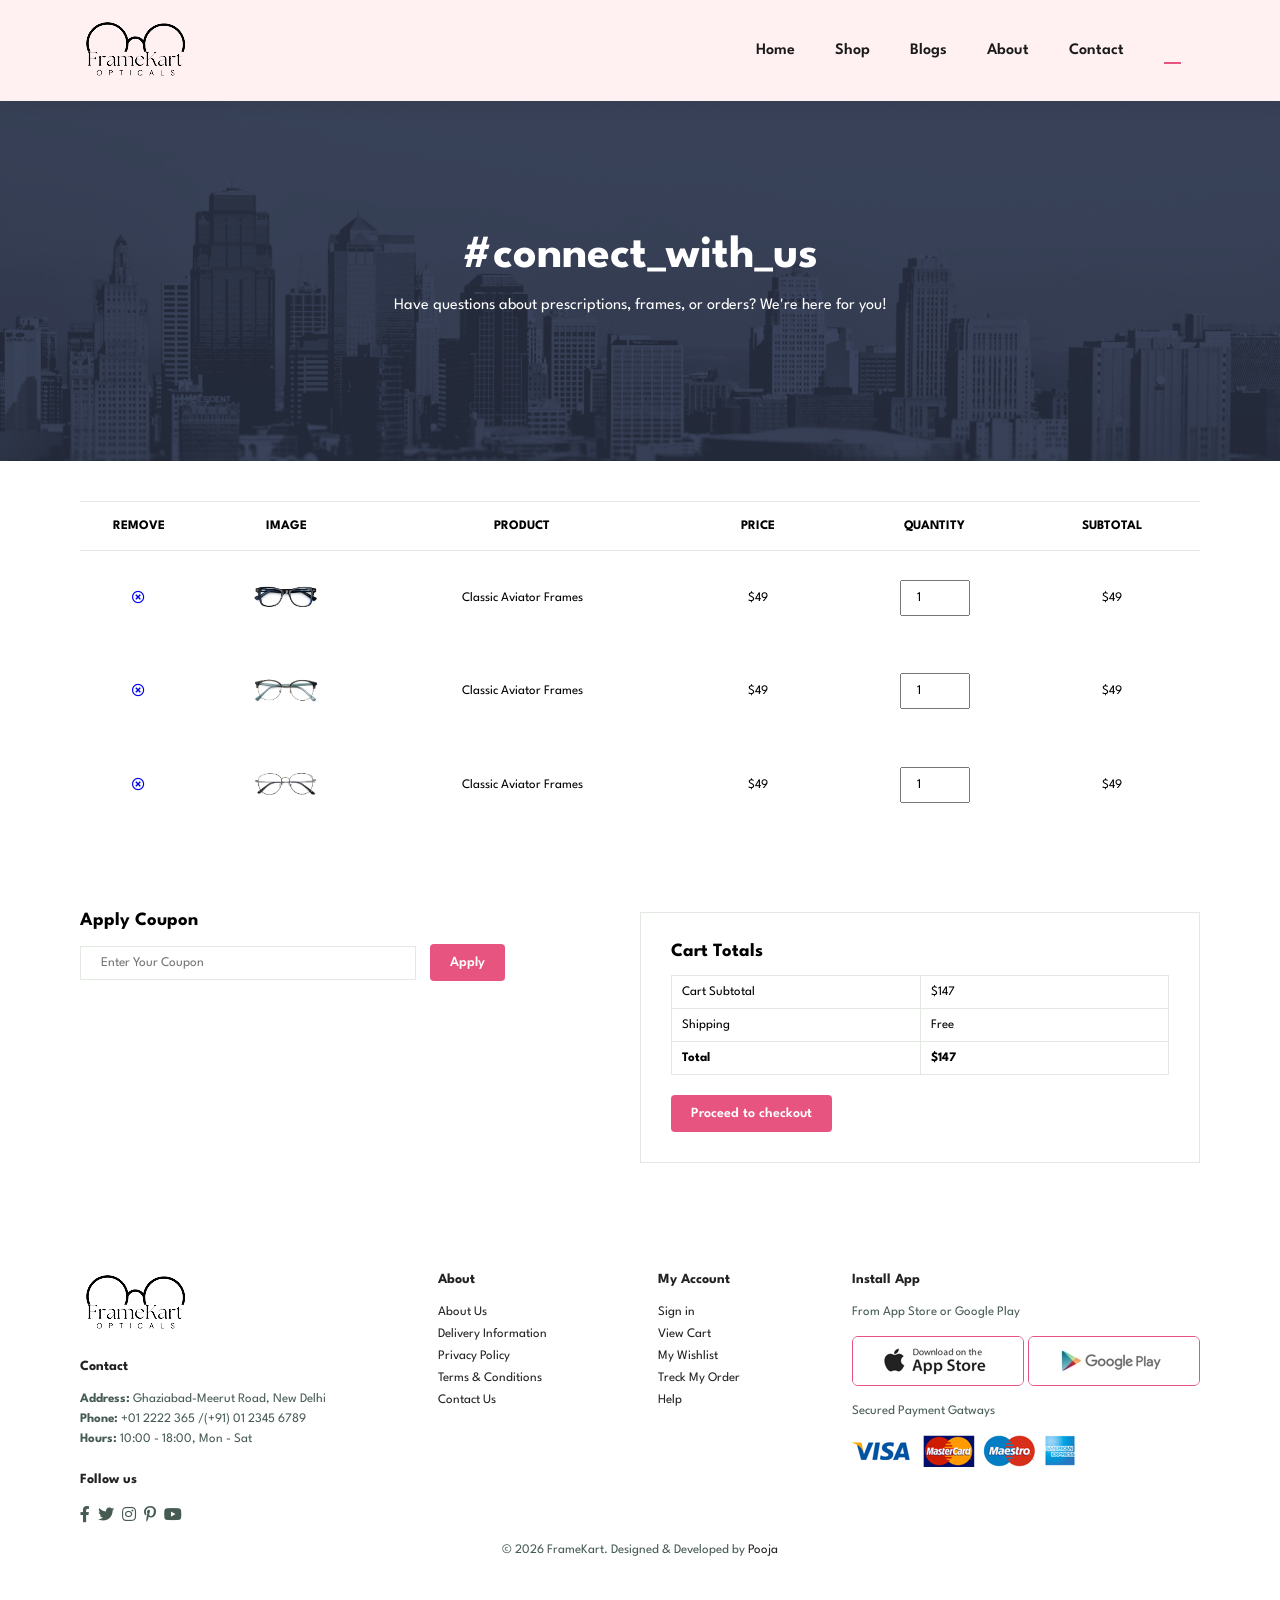
<file: cart.html>
<!DOCTYPE html>
<html lang="en">
<head>
    <meta charset="UTF-8">
    <meta http-equiv="X-UA-Compatible" content="IE=edge">
    <meta name="viewport" content="width=device-width, initial-scale=1.0">
    <title>framekart-An_Eyewear_Website</title>
    <link rel="stylesheet" href="https://pro.fontawesome.com/releases/v5.10.0/css/all.css" />
    <link rel="stylesheet" href="style.css">
</head>
<body>
    <section id="header">
        <a href="index.html"><img src="img/logo.png" class="logo" alt="Logo"></a>
        <div>
            <ul id="navbar">
                <li><a href="index.html">Home</a></li>
                <li><a href="shop.html">Shop</a></li>
                <li><a href="blog.html">Blogs</a></li>
                <li><a href="about.html">About</a></li>
                <li><a href="contact.html">Contact</a></li>
                <li id="lg-bag"><a class="active" href="cart.html"><i class="far fa-shopping-bag"></i></a></li>
                <a href="#" id="close"><i class="far fa-times"></i></a>
            </ul>
        </div>
        <div id="mobile">
            <a href="cart.html"><i class="far fa-shopping-bag"></i></a>
            <i id="bar" class="fas fa-outdent"></i>
        </div>
    </section>

    <section id="page-header" class="about-header">
        
        <h2>#connect_with_us</h2>
        
        <p>Have questions about prescriptions, frames, or orders? We're here for you!</p>
        
    </section>
       
    <section id="cart" class="section-p1">
        <table width="100%">
            <thead>
               <tr>
                <td>Remove</td>
                <td>Image</td>
                <td>Product</td>
                <td>Price</td>
                <td>Quantity</td>
                <td>Subtotal</td>
               </tr> 
            </thead>
            <tbody>
                <tr>
                    <td><a href="#"><i class="far fa-times-circle"></i></a></td>
                    <td><img src="img/products/f1.jpg" alt=""></td>
                    <td>Classic Aviator Frames</td>
                    <td>$49</td>
                    <td><input type="number" value="1"></td>
                    <td>$49</td>
                </tr>
                <tr>
                    <td><a href="#"><i class="far fa-times-circle"></i></a></td>
                    <td><img src="img/products/f2.jpg" alt=""></td>
                    <td>Classic Aviator Frames</td>
                    <td>$49</td>
                    <td><input type="number" value="1"></td>
                    <td>$49</td>
                </tr>
                <tr>
                    <td><a href="#"><i class="far fa-times-circle"></i></a></td>
                    <td><img src="img/products/f3.jpg" alt=""></td>
                    <td>Classic Aviator Frames</td>
                    <td>$49</td>
                    <td><input type="number" value="1"></td>
                    <td>$49</td>
                </tr>
            </tbody>
        </table>
    </section>

    <section id="cart-add" class="section-p1">
        <div id="coupon">
            <h3>Apply Coupon</h3>
            <div>
                <input type="text" placeholder="Enter Your Coupon">
                <button class="normal">Apply</button>
            </div>
        </div>

        <div id="subtotal">
            <h3>Cart Totals</h3>
            <table>
                <tr>
                    <td>Cart Subtotal</td>
                    <td>$147</td>
                </tr>
                <tr>
                    <td>Shipping</td>
                    <td>Free</td>
                </tr>
                <tr>
                    <td><strong>Total</strong></td>
                    <td><strong>$147</strong></td>
                </tr>
            </table>
            <button class="normal">Proceed to checkout</button>
        </div>
    </section>
    
    <footer class="section-p1">
        <div class="col">
            <img class="logo" src="img/logo.png" alt="">
            <h4>Contact</h4>
            <p> <strong>Address: </strong> Ghaziabad-Meerut Road, New Delhi</p>
            <p> <strong>Phone: </strong> +01 2222 365 /(+91) 01 2345 6789</p>
            <p> <strong>Hours: </strong> 10:00 - 18:00, Mon - Sat</p>
            <div class="follow">
                <h4>Follow us</h4>
                <div class="icon">
                    <i class="fab fa-facebook-f"></i>
                    <i class="fab fa-twitter"></i>
                    <i class="fab fa-instagram"></i>
                    <i class="fab fa-pinterest-p"></i>
                    <i class="fab fa-youtube"></i>
                </div>
            </div>
        </div>
        <div class="col">
            <h4>About</h4>
            <a href="#">About Us</a>
            <a href="#">Delivery Information</a>
            <a href="#">Privacy Policy</a>
            <a href="#">Terms & Conditions</a>
            <a href="#">Contact Us</a>
        </div>
        <div class="col">
            <h4>My Account</h4>
            <a href="#">Sign in</a>
            <a href="#">View Cart</a>
            <a href="#">My Wishlist</a>
            <a href="#">Treck My Order</a>
            <a href="#">Help</a>
        </div>
        <div class="col install">
        <h4>Install App</h4>
        <p>From App Store or Google Play</p>
        <div class="row">
            <img src="img/pay/app.jpg" alt="">
            <img src="img/pay/play.jpg" alt="">
        </div>
        <p>Secured Payment Gatways</p>
        <img src="img/pay/pay.png" alt="">
         </div>
         </div>
<div class="copyright">
    <p>© 2026 FrameKart. Designed & Developed by <a href="https://github.com/poojayadav40" target="_blank" rel="noopener noreferrer">Pooja</a></p>
</div>
    </footer>

    <script src="script.js"></script>
</body>
</html>
</file>
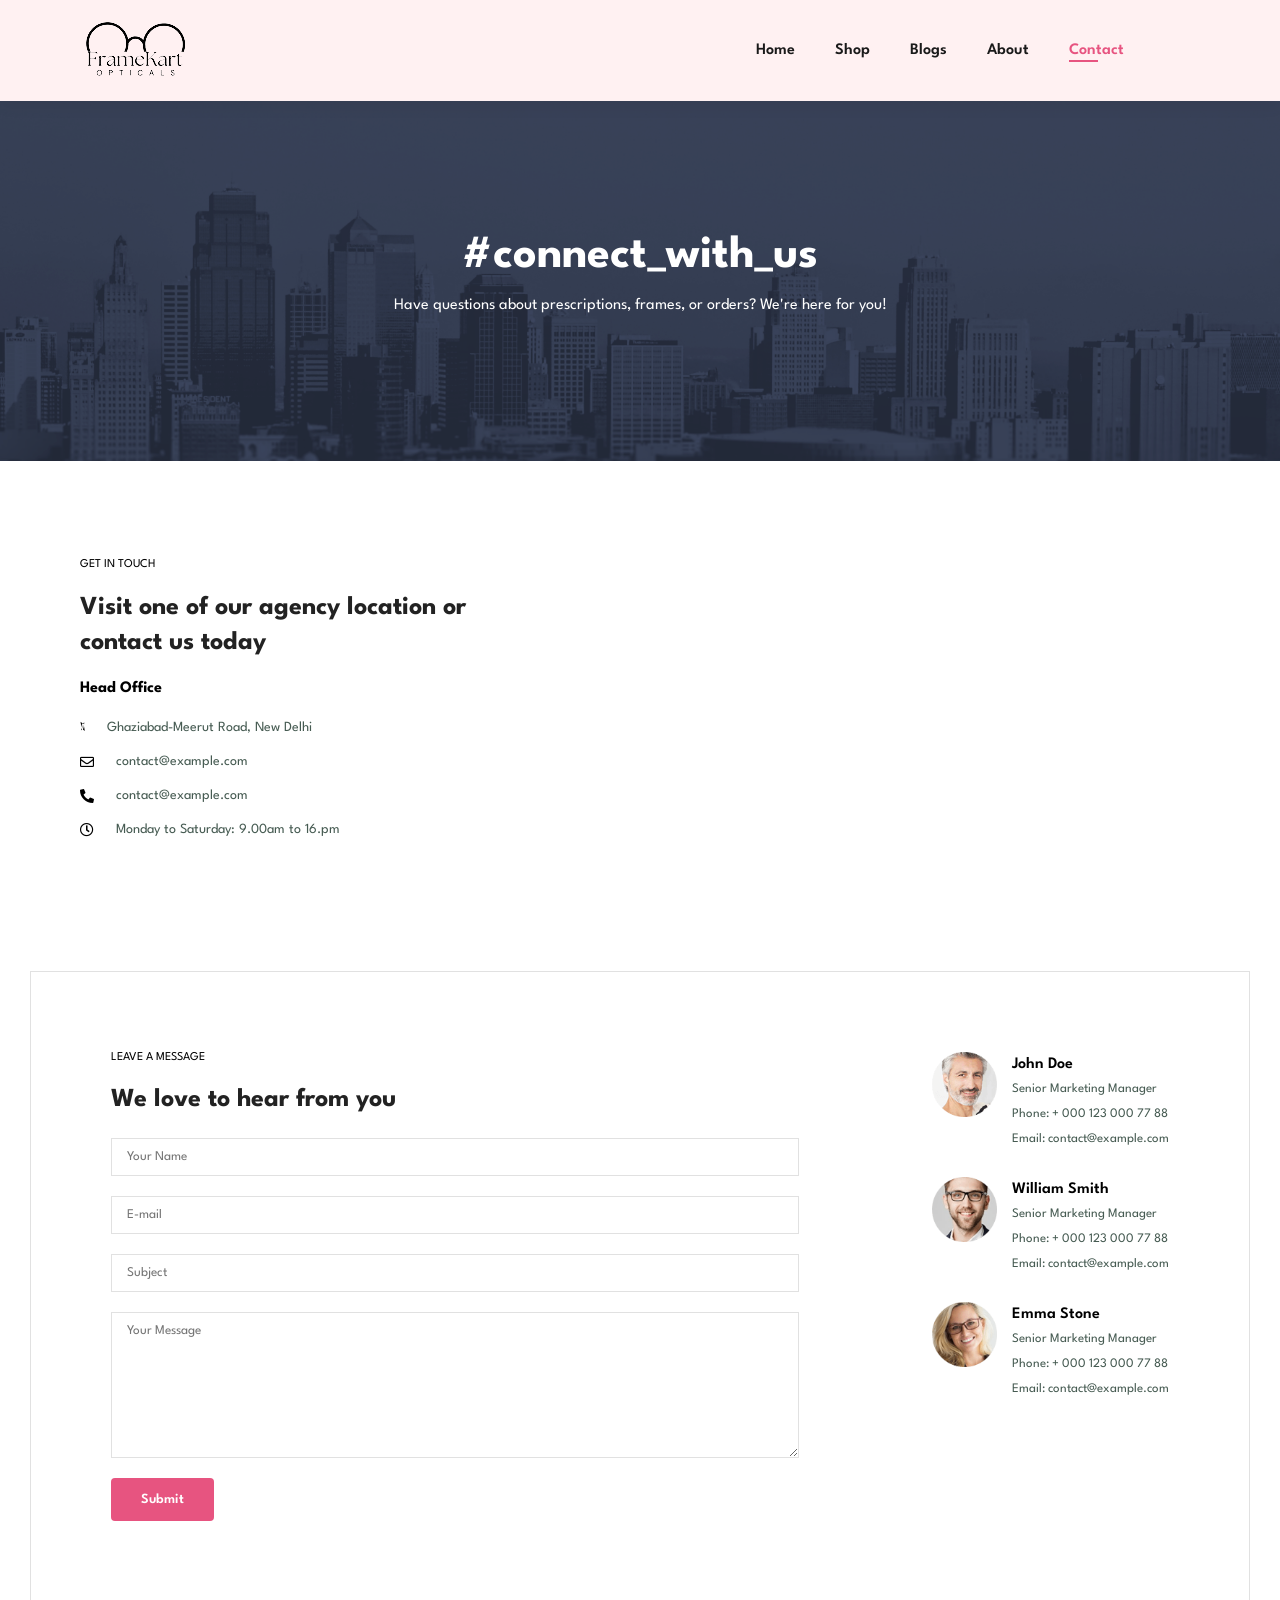
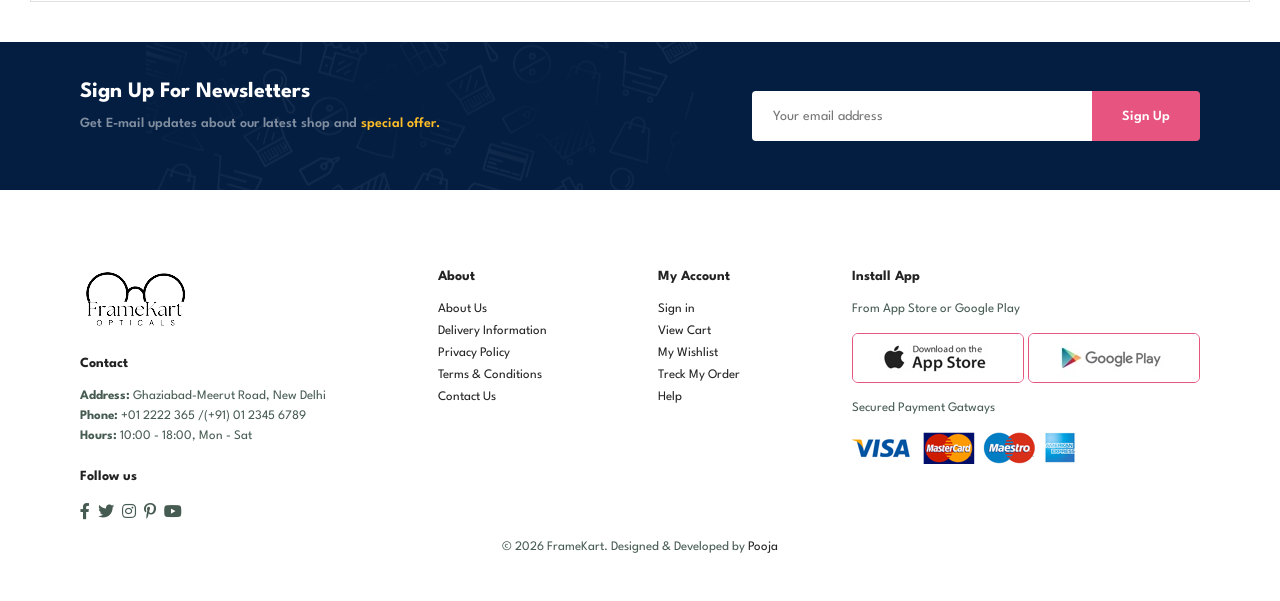
<file: contact.html>
<!DOCTYPE html>
<html lang="en">
<head>
    <meta charset="UTF-8">
    <meta http-equiv="X-UA-Compatible" content="IE=edge">
    <meta name="viewport" content="width=device-width, initial-scale=1.0">
    <title>framekart-An_Eyewear_Website</title>
    <link rel="stylesheet" href="https://pro.fontawesome.com/releases/v5.10.0/css/all.css" />
    <link rel="stylesheet" href="style.css">
</head>
<body>
    <section id="header">
       <a href="index.html"><img src="img/logo.png" class="logo" alt="Logo"></a>
        <div>
            <ul id="navbar">
                <li><a href="index.html">Home</a></li>
                <li><a href="shop.html">Shop</a></li>
                <li><a href="blog.html">Blogs</a></li>
                <li><a href="about.html">About</a></li>
                <li><a class="active" href="contact.html">Contact</a></li>
                <li id="lg-bag"><a href="cart.html"><i class="far fa-shopping-bag"></i></a></li>
                <a href="#" id="close"><i class="far fa-times"></i></a>
            </ul>
        </div>
        <div id="mobile">
            <a href="cart.html"><i class="far fa-shopping-bag"></i></a>
            <i id="bar" class="fas fa-outdent"></i>
        </div>
    </section>

    <section id="page-header" class="about-header">
        
        <h2>#connect_with_us</h2>
        
        <p>Have questions about prescriptions, frames, or orders? We're here for you!</p>
        
    </section>
       
    <section id="contact-details" class="section-p1">
        <div class="details">
            <span>GET IN TOUCH</span>
            <h2>Visit one of our agency location or contact us today</h2>
            <h3>Head Office</h3>
            <div>
                <li>
                    <i class="fal fa-map"></i>
                    <p>Ghaziabad-Meerut Road, New Delhi</p>
                </li>
                <li>
                    <i class="far fa-envelope"></i>
                    <p>contact@example.com</p>
                </li>
                <li>
                    <i class="fas fa-phone-alt"></i>
                    <p>contact@example.com</p>
                </li>
                <li>
                    <i class="far fa-clock"></i>
                    <p>Monday to Saturday: 9.00am to 16.pm</p>
                </li>
            </div>
        </div>

        <div class="map">
    <iframe src="https://www.google.com/maps/embed?pb=!1m18!1m12!1m3!1d3496.700889802051!2d77.52561677501404!3d28.788180276996297!2m3!1f0!2f0!3f0!3m2!1i1024!2i768!4f13.1!3m3!1m2!1s0x390cf1acebbf5db7%3A0xb03de3ec0660549f!2sMeerut%20Rd%2C%20Uttar%20Pradesh!5e0!3m2!1sen!2sin!4v1785679089948!5m2!1sen!2sin" width="100%" height="450" style="border:0;" allowfullscreen="" loading="lazy" referrerpolicy="strict-origin-when-cross-origin"></iframe>
</div>
    </section>

    <section id="form-details">
        <form action="">
            <span>LEAVE A MESSAGE</span>
            <h2>We love to hear from you</h2>
            <input type="text" placeholder="Your Name">
            <input type="text" placeholder="E-mail">
            <input type="text" placeholder="Subject">
            <textarea name="" id="" class="30" rows="10" placeholder="Your Message"></textarea>
            <button class="normal">Submit</button>
        </form>
        <div class="people">
            <div>
                <img src="img/people/1.png" alt="">
                <p><span>John Doe</span> Senior Marketing Manager <br> Phone: + 000 123 
                000 77 88 <br>Email: contact@example.com</p>
            </div>
            <div>
                <img src="img/people/2.png" alt="">
                <p><span>William Smith</span> Senior Marketing Manager <br> Phone: + 000 123 
                000 77 88 <br>Email: contact@example.com</p>
            </div>
            <div>
                <img src="img/people/3.png" alt="">
                <p><span>Emma Stone</span> Senior Marketing Manager <br> Phone: + 000 123 
                000 77 88 <br>Email: contact@example.com</p>
            </div>
        </div>
    </section>

    <section id="newsletter" class="section-p1 section-m1">
        <div class="newstext">
           <h4>Sign Up For Newsletters</h4>
           <p>Get E-mail updates about our latest shop and <span>special offer.</span></p> 
        </div>
        <div class="form">
            <input type="text" placeholder="Your email address">
            <button class="normal">Sign Up</button>
        </div>
    </section>
    
    <footer class="section-p1">
        <div class="col">
            <img class="logo" src="img/logo.png" alt="">
            <h4>Contact</h4>
            <p> <strong>Address: </strong> Ghaziabad-Meerut Road, New Delhi</p>
            <p> <strong>Phone: </strong> +01 2222 365 /(+91) 01 2345 6789</p>
            <p> <strong>Hours: </strong> 10:00 - 18:00, Mon - Sat</p>
            <div class="follow">
                <h4>Follow us</h4>
                <div class="icon">
                    <i class="fab fa-facebook-f"></i>
                    <i class="fab fa-twitter"></i>
                    <i class="fab fa-instagram"></i>
                    <i class="fab fa-pinterest-p"></i>
                    <i class="fab fa-youtube"></i>
                </div>
            </div>
        </div>
        <div class="col">
            <h4>About</h4>
            <a href="#">About Us</a>
            <a href="#">Delivery Information</a>
            <a href="#">Privacy Policy</a>
            <a href="#">Terms & Conditions</a>
            <a href="#">Contact Us</a>
        </div>
        <div class="col">
            <h4>My Account</h4>
            <a href="#">Sign in</a>
            <a href="#">View Cart</a>
            <a href="#">My Wishlist</a>
            <a href="#">Treck My Order</a>
            <a href="#">Help</a>
        </div>
        <div class="col install">
        <h4>Install App</h4>
        <p>From App Store or Google Play</p>
        <div class="row">
            <img src="img/pay/app.jpg" alt="">
            <img src="img/pay/play.jpg" alt="">
        </div>
        <p>Secured Payment Gatways</p>
        <img src="img/pay/pay.png" alt="">
         </div>
         </div>
<div class="copyright">
    <p>© 2026 FrameKart. Designed & Developed by <a href="https://github.com/poojayadav40" target="_blank" rel="noopener noreferrer">Pooja</a></p>
</div>
    </footer>

    <script src="script.js"></script>
</body>
</html>
</file>
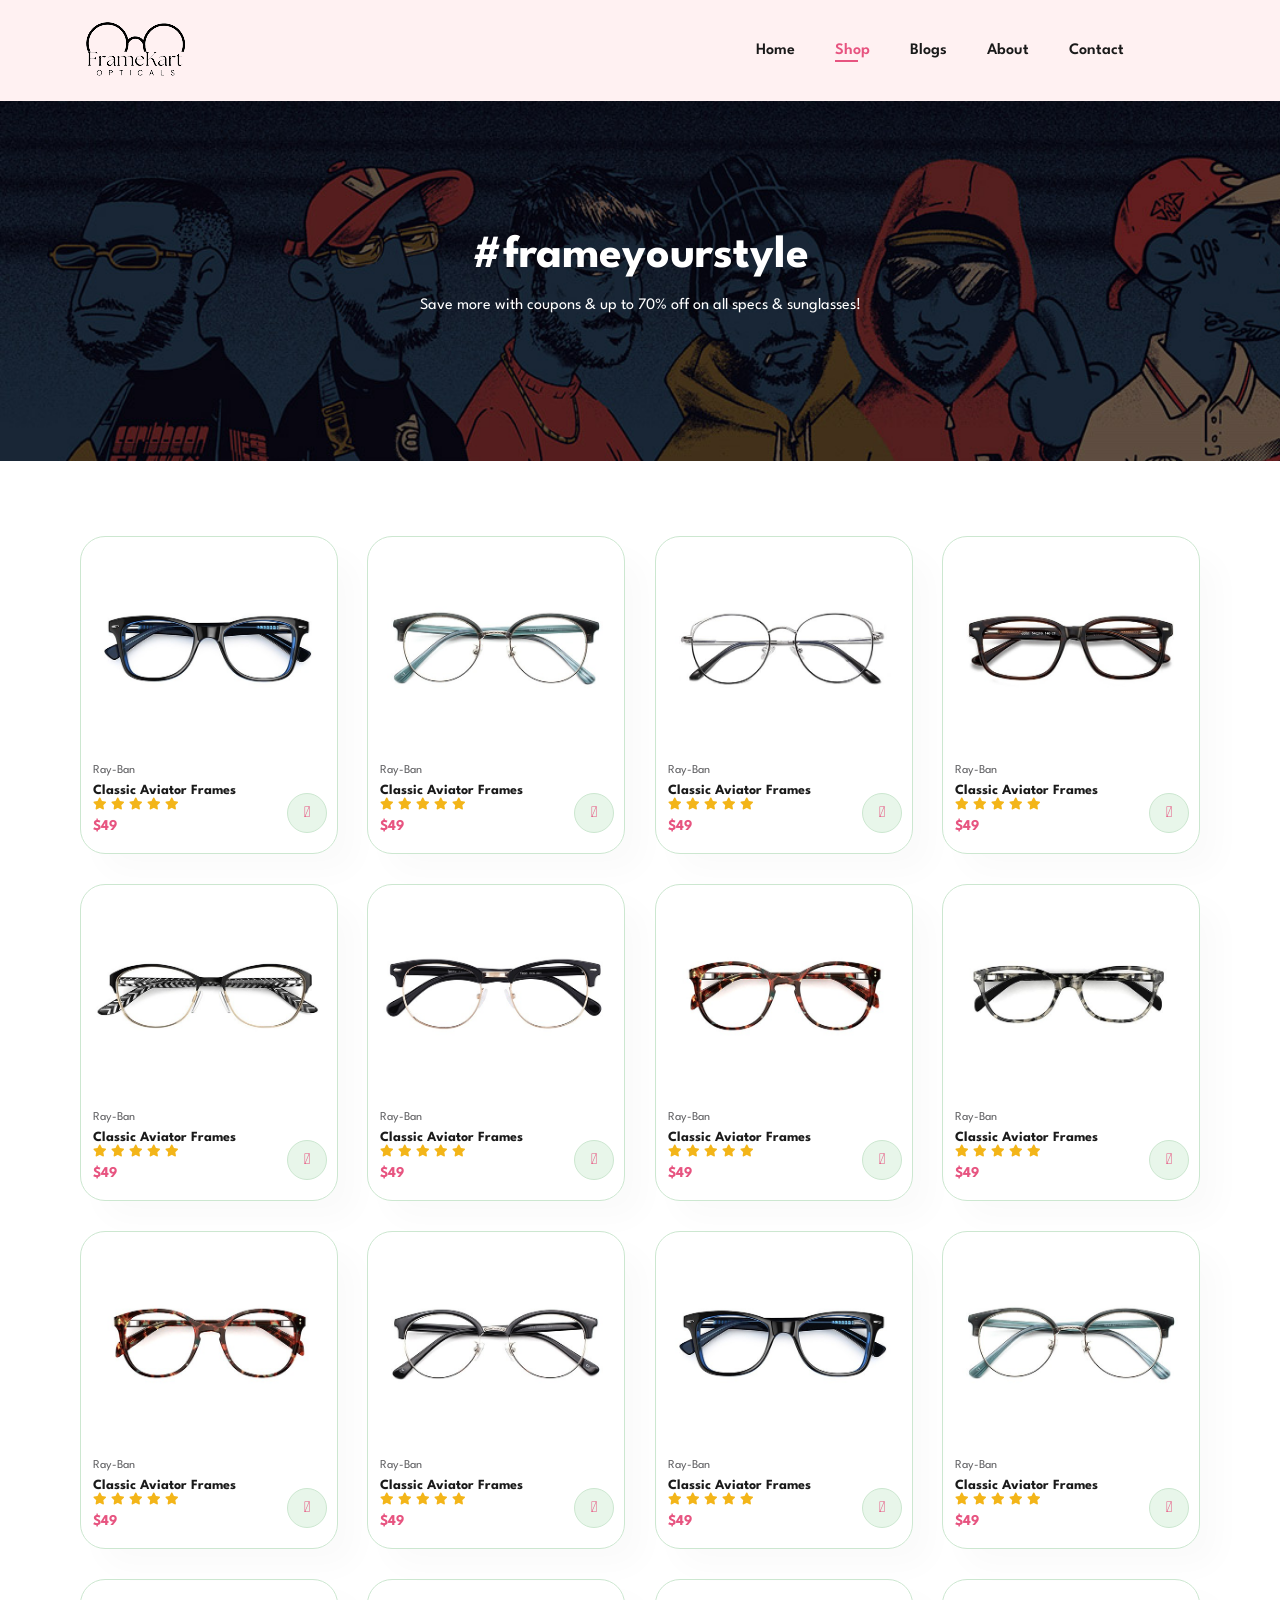
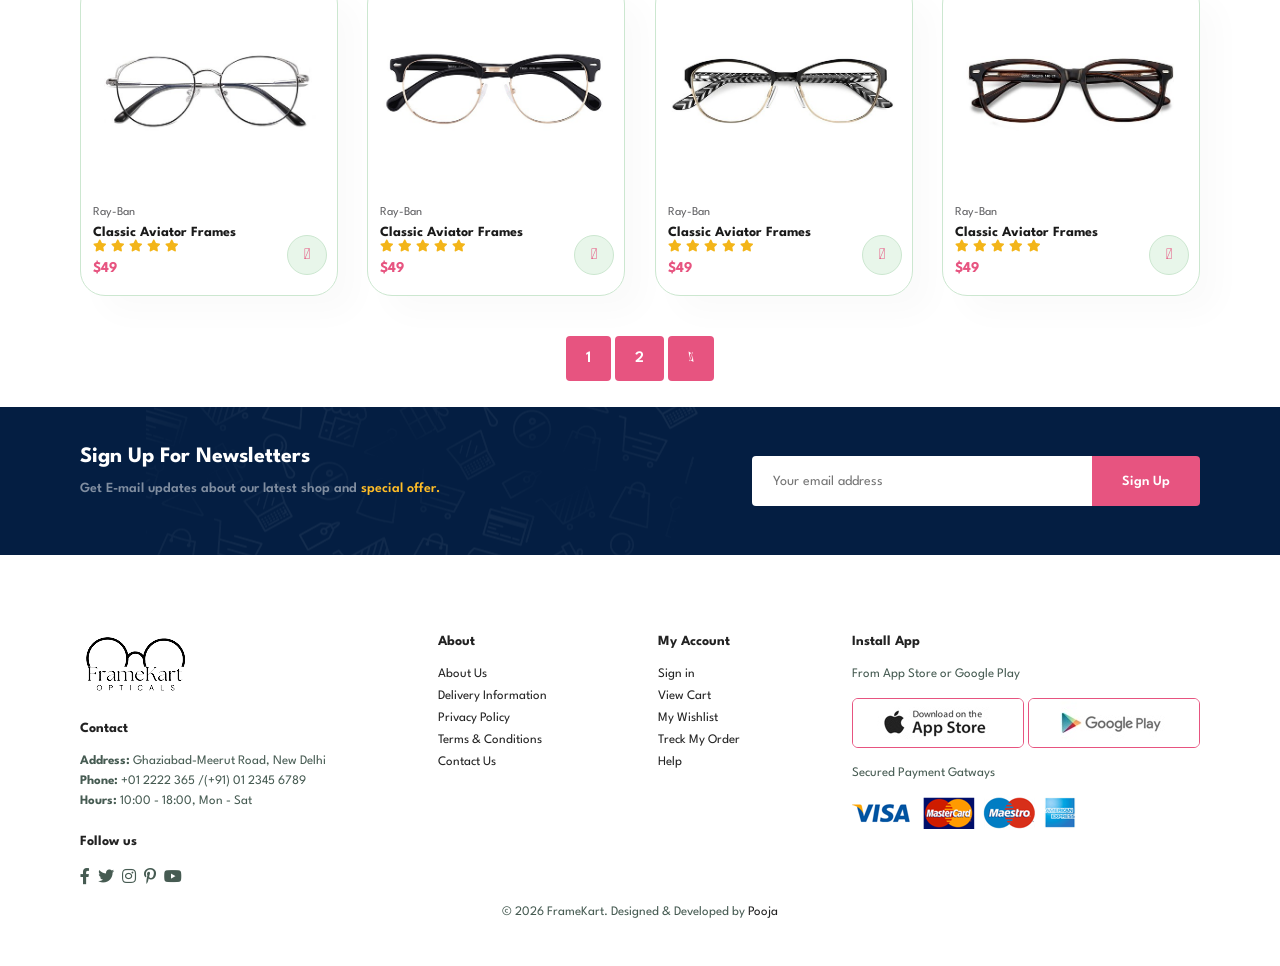
<file: shop.html>
<!DOCTYPE html>
<html lang="en">
<head>
    <meta charset="UTF-8">
    <meta http-equiv="X-UA-Compatible" content="IE=edge">
    <meta name="viewport" content="width=device-width, initial-scale=1.0">
    <title>framekart-An_Eyewear_Website</title>
    <link rel="stylesheet" href="https://pro.fontawesome.com/releases/v5.10.0/css/all.css" />
    <link rel="stylesheet" href="style.css">
</head>
<body>
    <section id="header">
      <a href="index.html"><img src="img/logo.png" class="logo" alt="Logo"></a>
        <div>
            <ul id="navbar">
                <li><a href="index.html">Home</a></li>
                <li><a class="active" href="shop.html">Shop</a></li>
                <li><a href="blog.html">Blogs</a></li>
                <li><a href="about.html">About</a></li>
                <li><a href="contact.html">Contact</a></li>
                <li id="lg-bag"><a href="cart.html"><i class="far fa-shopping-bag"></i></a></li>
                <a href="#" id="close"><i class="far fa-times"></i></a>
            </ul>
        </div>
        <div id="mobile">
            <a href="cart.html"><i class="far fa-shopping-bag"></i></a>
            <i id="bar" class="fas fa-outdent"></i>
        </div>
    </section>

    <section id="page-header">
        
        <h2>#frameyourstyle</h2>
        
        <p>Save more with coupons & up to 70% off on all specs & sunglasses! </p>
        
    </section>
   
    <section id="product1" class="section-p1">
        
        <div class="pro-container">
        <div class="pro" onclick="window.location.href='sproduct.html';">
            <img src="img/products/f1.jpg" alt="">
            <div class="des">
                <span>Ray-Ban</span>
                <h5>Classic Aviator Frames</h5>
                <div class="star">
                    <i class="fas fa-star"></i>
                    <i class="fas fa-star"></i>
                    <i class="fas fa-star"></i>
                    <i class="fas fa-star"></i>
                    <i class="fas fa-star"></i>
                </div>
                <h4>$49</h4>
            </div>
            <a href="#"><i class="fal fa-shopping-cart cart"></i></a>
        </div>
         <div class="pro">
            <img src="img/products/f2.jpg" alt="">
            <div class="des">
                <span>Ray-Ban</span>
                <h5>Classic Aviator Frames</h5>
                <div class="star">
                    <i class="fas fa-star"></i>
                    <i class="fas fa-star"></i>
                    <i class="fas fa-star"></i>
                    <i class="fas fa-star"></i>
                    <i class="fas fa-star"></i>
                </div>
                <h4>$49</h4>
            </div>
            <a href="#"><i class="fal fa-shopping-cart cart"></i></a>
        </div>
         <div class="pro">
            <img src="img/products/f3.jpg" alt="">
            <div class="des">
                <span>Ray-Ban</span>
                <h5>Classic Aviator Frames</h5>
                <div class="star">
                    <i class="fas fa-star"></i>
                    <i class="fas fa-star"></i>
                    <i class="fas fa-star"></i>
                    <i class="fas fa-star"></i>
                    <i class="fas fa-star"></i>
                </div>
                <h4>$49</h4>
            </div>
            <a href="#"><i class="fal fa-shopping-cart cart"></i></a>
        </div>
         <div class="pro">
            <img src="img/products/f4.jpg" alt="">
            <div class="des">
                <span>Ray-Ban</span>
                <h5>Classic Aviator Frames</h5>
                <div class="star">
                    <i class="fas fa-star"></i>
                    <i class="fas fa-star"></i>
                    <i class="fas fa-star"></i>
                    <i class="fas fa-star"></i>
                    <i class="fas fa-star"></i>
                </div>
                <h4>$49</h4>
            </div>
            <a href="#"><i class="fal fa-shopping-cart cart"></i></a>
        </div>
         <div class="pro">
            <img src="img/products/f5.jpg" alt="">
            <div class="des">
                <span>Ray-Ban</span>
                <h5>Classic Aviator Frames</h5>
                <div class="star">
                    <i class="fas fa-star"></i>
                    <i class="fas fa-star"></i>
                    <i class="fas fa-star"></i>
                    <i class="fas fa-star"></i>
                    <i class="fas fa-star"></i>
                </div>
                <h4>$49</h4>
            </div>
            <a href="#"><i class="fal fa-shopping-cart cart"></i></a>
        </div>
         <div class="pro">
            <img src="img/products/f6.jpg" alt="">
            <div class="des">
                <span>Ray-Ban</span>
                <h5>Classic Aviator Frames</h5>
                <div class="star">
                    <i class="fas fa-star"></i>
                    <i class="fas fa-star"></i>
                    <i class="fas fa-star"></i>
                    <i class="fas fa-star"></i>
                    <i class="fas fa-star"></i>
                </div>
                <h4>$49</h4>
            </div>
            <a href="#"><i class="fal fa-shopping-cart cart"></i></a>
        </div>
         <div class="pro">
            <img src="img/products/f7.jpg" alt="">
            <div class="des">
                <span>Ray-Ban</span>
                <h5>Classic Aviator Frames</h5>
                <div class="star">
                    <i class="fas fa-star"></i>
                    <i class="fas fa-star"></i>
                    <i class="fas fa-star"></i>
                    <i class="fas fa-star"></i>
                    <i class="fas fa-star"></i>
                </div>
                <h4>$49</h4>
            </div>
            <a href="#"><i class="fal fa-shopping-cart cart"></i></a>
        </div>
         <div class="pro">
            <img src="img/products/f8.jpg" alt="">
            <div class="des">
                <span>Ray-Ban</span>
                <h5>Classic Aviator Frames</h5>
                <div class="star">
                    <i class="fas fa-star"></i>
                    <i class="fas fa-star"></i>
                    <i class="fas fa-star"></i>
                    <i class="fas fa-star"></i>
                    <i class="fas fa-star"></i>
                </div>
                <h4>$49</h4>
            </div>
            <a href="#"><i class="fal fa-shopping-cart cart"></i></a>
        </div>
    
        <div class="pro">
            <img src="img/products/n1.jpg" alt="">
            <div class="des">
                <span>Ray-Ban</span>
                <h5>Classic Aviator Frames</h5>
                <div class="star">
                    <i class="fas fa-star"></i>
                    <i class="fas fa-star"></i>
                    <i class="fas fa-star"></i>
                    <i class="fas fa-star"></i>
                    <i class="fas fa-star"></i>
                </div>
                <h4>$49</h4>
            </div>
            <a href="#"><i class="fal fa-shopping-cart cart"></i></a>
        </div>
         <div class="pro">
            <img src="img/products/n2.jpg" alt="">
            <div class="des">
                <span>Ray-Ban</span>
                <h5>Classic Aviator Frames</h5>
                <div class="star">
                    <i class="fas fa-star"></i>
                    <i class="fas fa-star"></i>
                    <i class="fas fa-star"></i>
                    <i class="fas fa-star"></i>
                    <i class="fas fa-star"></i>
                </div>
                <h4>$49</h4>
            </div>
            <a href="#"><i class="fal fa-shopping-cart cart"></i></a>
        </div>
         <div class="pro">
            <img src="img/products/n3.jpg" alt="">
            <div class="des">
                <span>Ray-Ban</span>
                <h5>Classic Aviator Frames</h5>
                <div class="star">
                    <i class="fas fa-star"></i>
                    <i class="fas fa-star"></i>
                    <i class="fas fa-star"></i>
                    <i class="fas fa-star"></i>
                    <i class="fas fa-star"></i>
                </div>
                <h4>$49</h4>
            </div>
            <a href="#"><i class="fal fa-shopping-cart cart"></i></a>
        </div>
         <div class="pro">
            <img src="img/products/n4.jpg" alt="">
            <div class="des">
                <span>Ray-Ban</span>
                <h5>Classic Aviator Frames</h5>
                <div class="star">
                    <i class="fas fa-star"></i>
                    <i class="fas fa-star"></i>
                    <i class="fas fa-star"></i>
                    <i class="fas fa-star"></i>
                    <i class="fas fa-star"></i>
                </div>
                <h4>$49</h4>
            </div>
            <a href="#"><i class="fal fa-shopping-cart cart"></i></a>
        </div>
         <div class="pro">
            <img src="img/products/n5.jpg" alt="">
            <div class="des">
                <span>Ray-Ban</span>
                <h5>Classic Aviator Frames</h5>
                <div class="star">
                    <i class="fas fa-star"></i>
                    <i class="fas fa-star"></i>
                    <i class="fas fa-star"></i>
                    <i class="fas fa-star"></i>
                    <i class="fas fa-star"></i>
                </div>
                <h4>$49</h4>
            </div>
            <a href="#"><i class="fal fa-shopping-cart cart"></i></a>
        </div>
         <div class="pro">
            <img src="img/products/n6.jpg" alt="">
            <div class="des">
                <span>Ray-Ban</span>
                <h5>Classic Aviator Frames</h5>
                <div class="star">
                    <i class="fas fa-star"></i>
                    <i class="fas fa-star"></i>
                    <i class="fas fa-star"></i>
                    <i class="fas fa-star"></i>
                    <i class="fas fa-star"></i>
                </div>
                <h4>$49</h4>
            </div>
            <a href="#"><i class="fal fa-shopping-cart cart"></i></a>
        </div>
         <div class="pro">
            <img src="img/products/n7.jpg" alt="">
            <div class="des">
                <span>Ray-Ban</span>
                <h5>Classic Aviator Frames</h5>
                <div class="star">
                    <i class="fas fa-star"></i>
                    <i class="fas fa-star"></i>
                    <i class="fas fa-star"></i>
                    <i class="fas fa-star"></i>
                    <i class="fas fa-star"></i>
                </div>
                <h4>$49</h4>
            </div>
            <a href="#"><i class="fal fa-shopping-cart cart"></i></a>
        </div>
         <div class="pro">
            <img src="img/products/n8.jpg" alt="">
            <div class="des">
                <span>Ray-Ban</span>
                <h5>Classic Aviator Frames</h5>
                <div class="star">
                    <i class="fas fa-star"></i>
                    <i class="fas fa-star"></i>
                    <i class="fas fa-star"></i>
                    <i class="fas fa-star"></i>
                    <i class="fas fa-star"></i>
                </div>
                <h4>$49</h4>
            </div>
            <a href="#"><i class="fal fa-shopping-cart cart"></i></a>
        </div>
        </div>
    </section>

    <section id="pagination" class="setion-p1">
        <a href="#">1</a>
        <a href="#">2</a>
        <a href="#"><i class="fal fa-long-arrow-alt-right"></i></a>
    </section>


    <section id="newsletter" class="section-p1 section-m1">
        <div class="newstext">
           <h4>Sign Up For Newsletters</h4>
           <p>Get E-mail updates about our latest shop and <span>special offer.</span></p> 
        </div>
        <div class="form">
            <input type="text" placeholder="Your email address">
            <button class="normal">Sign Up</button>
        </div>
    </section>
    
    <footer class="section-p1">
        <div class="col">
            <img class="logo" src="img/logo.png" alt="">
            <h4>Contact</h4>
            <p> <strong>Address: </strong> Ghaziabad-Meerut Road, New Delhi</p>
            <p> <strong>Phone: </strong> +01 2222 365 /(+91) 01 2345 6789</p>
            <p> <strong>Hours: </strong> 10:00 - 18:00, Mon - Sat</p>
            <div class="follow">
                <h4>Follow us</h4>
                <div class="icon">
                    <i class="fab fa-facebook-f"></i>
                    <i class="fab fa-twitter"></i>
                    <i class="fab fa-instagram"></i>
                    <i class="fab fa-pinterest-p"></i>
                    <i class="fab fa-youtube"></i>
                </div>
            </div>
        </div>
        <div class="col">
            <h4>About</h4>
            <a href="#">About Us</a>
            <a href="#">Delivery Information</a>
            <a href="#">Privacy Policy</a>
            <a href="#">Terms & Conditions</a>
            <a href="#">Contact Us</a>
        </div>
        <div class="col">
            <h4>My Account</h4>
            <a href="#">Sign in</a>
            <a href="#">View Cart</a>
            <a href="#">My Wishlist</a>
            <a href="#">Treck My Order</a>
            <a href="#">Help</a>
        </div>
        <div class="col install">
        <h4>Install App</h4>
        <p>From App Store or Google Play</p>
        <div class="row">
            <img src="img/pay/app.jpg" alt="">
            <img src="img/pay/play.jpg" alt="">
        </div>
        <p>Secured Payment Gatways</p>
        <img src="img/pay/pay.png" alt="">
         </div>
         </div>
<div class="copyright">
    <p>© 2026 FrameKart. Designed & Developed by <a href="https://github.com/poojayadav40" target="_blank" rel="noopener noreferrer">Pooja</a></p>
</div>
    </footer>

    <script src="script.js"></script>
</body>
</html>
</file>
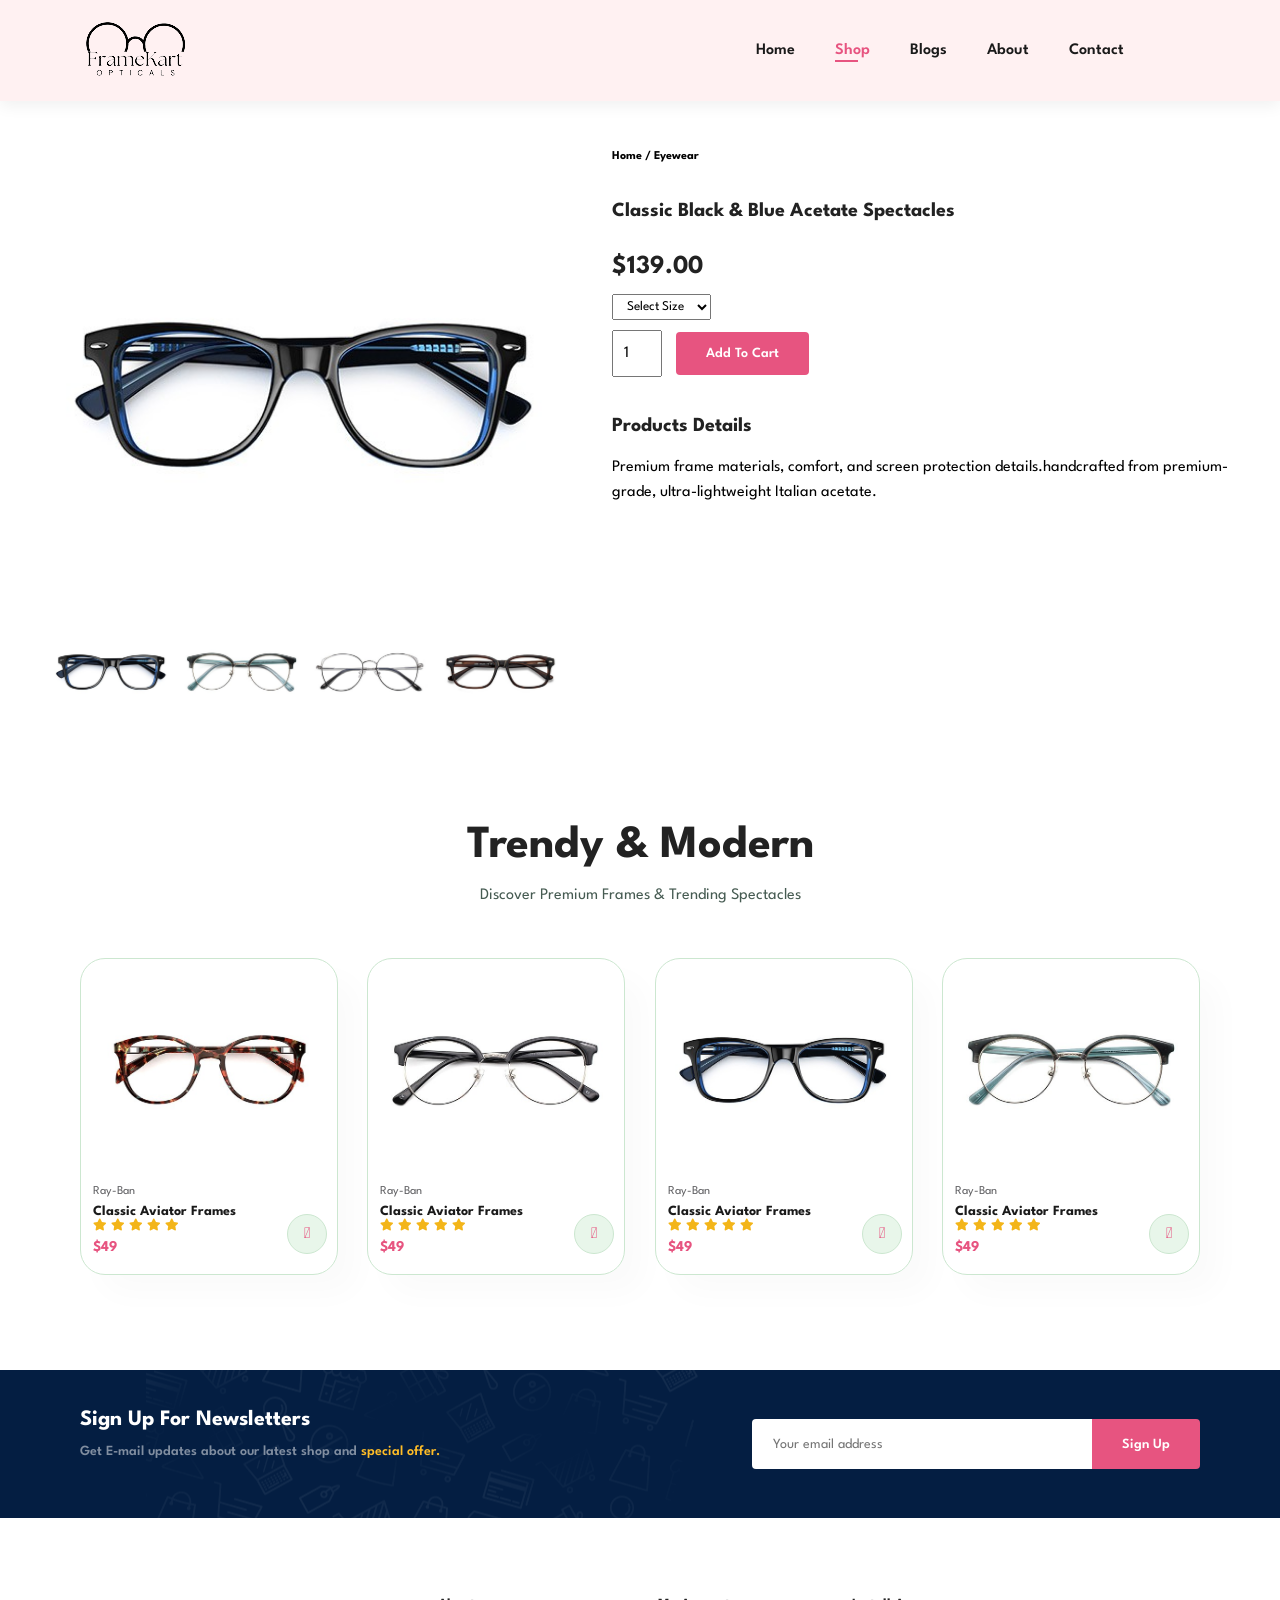
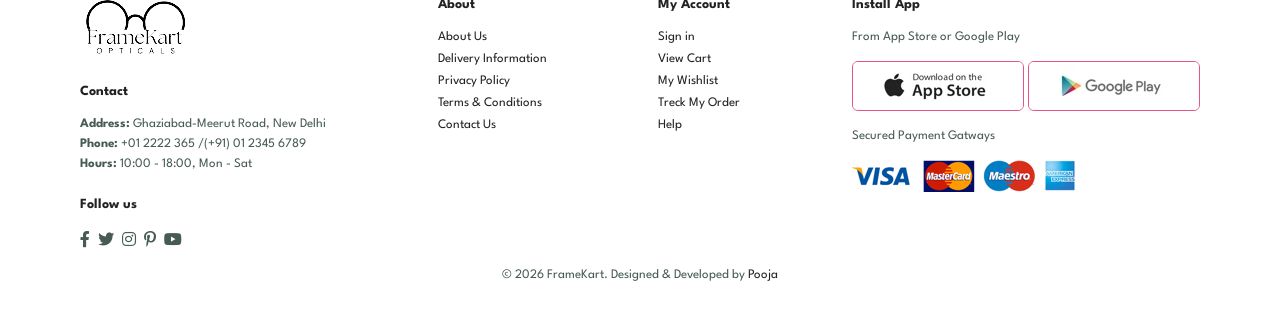
<file: sproduct.html>
<!DOCTYPE html>
<html lang="en">
<head>
    <meta charset="UTF-8">
    <meta http-equiv="X-UA-Compatible" content="IE=edge">
    <meta name="viewport" content="width=device-width, initial-scale=1.0">
    <title>framekart-An_Eyewear_Website</title>
    <link rel="stylesheet" href="https://pro.fontawesome.com/releases/v5.10.0/css/all.css" />
    <link rel="stylesheet" href="style.css">
</head>
<body>
    <section id="header">
       <a href="index.html"><img src="img/logo.png" class="logo" alt="Logo"></a>
        <div>
            <ul id="navbar">
                <li><a href="index.html">Home</a></li>
                <li><a class="active" href="shop.html">Shop</a></li>
                <li><a href="blog.html">Blogs</a></li>
                <li><a href="about.html">About</a></li>
                <li><a href="contact.html">Contact</a></li>
                <li id="lg-bag"><a href="cart.html"><i class="far fa-shopping-bag"></i></a></li>
                <a href="#" id="close"><i class="far fa-times"></i></a>
            </ul>
        </div>
        <div id="mobile">
            <a href="cart.html"><i class="far fa-shopping-bag"></i></a>
            <i id="bar" class="fas fa-outdent"></i>
        </div>
    </section>

    <section id="prodetails" class="setion-p1">
        <div class="single-pro-image">
            <img src="img/products/f1.jpg" width="100%" id="MainImg" alt="">
            <div class="small-img-group">
                <div class="small-img-col">
                    <img src="img/products/f1.jpg" width="100%" id="small-img" alt="">
                </div>
                <div class="small-img-col">
                    <img src="img/products/f2.jpg" width="100%" id="small-img" alt="">
                </div>
                <div class="small-img-col">
                    <img src="img/products/f3.jpg" width="100%" id="small-img" alt="">
                </div>
                <div class="small-img-col">
                    <img src="img/products/f4.jpg" width="100%" id="small-img" alt="">
                </div>
            </div>
        </div>
        <div class="single-pro-details">
            <h6>Home / Eyewear</h6>
            <h4>Classic Black & Blue Acetate Spectacles</h4>
            <h2>$139.00</h2>
            <select>
                <option>Select Size</option>
                <option>XL</option>
                <option>XXL</option>
                <option>Small</option>
                <option>Large</option>
            </select>
            <input type="number" value="1">
            <button class="normal">Add To Cart</button>
            <h4>Products Details</h4>
            <span>Premium frame materials, comfort, and screen protection details.handcrafted from premium-grade, ultra-lightweight Italian acetate.</span>
        </div>
    </section>

     <section id="product1" class="section-p1">
        <h2>Trendy & Modern</h2>
        <p>Discover Premium Frames & Trending Spectacles</p>
        <div class="pro-container">
        <div class="pro">
            <img src="img/products/n1.jpg" alt="">
            <div class="des">
                <span>Ray-Ban</span>
                <h5>Classic Aviator Frames</h5>
                <div class="star">
                    <i class="fas fa-star"></i>
                    <i class="fas fa-star"></i>
                    <i class="fas fa-star"></i>
                    <i class="fas fa-star"></i>
                    <i class="fas fa-star"></i>
                </div>
                <h4>$49</h4>
            </div>
            <a href="#"><i class="fal fa-shopping-cart cart"></i></a>
        </div>
         <div class="pro">
            <img src="img/products/n2.jpg" alt="">
            <div class="des">
                <span>Ray-Ban</span>
                <h5>Classic Aviator Frames</h5>
                <div class="star">
                    <i class="fas fa-star"></i>
                    <i class="fas fa-star"></i>
                    <i class="fas fa-star"></i>
                    <i class="fas fa-star"></i>
                    <i class="fas fa-star"></i>
                </div>
                <h4>$49</h4>
            </div>
            <a href="#"><i class="fal fa-shopping-cart cart"></i></a>
        </div>
         <div class="pro">
            <img src="img/products/n3.jpg" alt="">
            <div class="des">
                <span>Ray-Ban</span>
                <h5>Classic Aviator Frames</h5>
                <div class="star">
                    <i class="fas fa-star"></i>
                    <i class="fas fa-star"></i>
                    <i class="fas fa-star"></i>
                    <i class="fas fa-star"></i>
                    <i class="fas fa-star"></i>
                </div>
                <h4>$49</h4>
            </div>
            <a href="#"><i class="fal fa-shopping-cart cart"></i></a>
        </div>
         <div class="pro">
            <img src="img/products/n4.jpg" alt="">
            <div class="des">
                <span>Ray-Ban</span>
                <h5>Classic Aviator Frames</h5>
                <div class="star">
                    <i class="fas fa-star"></i>
                    <i class="fas fa-star"></i>
                    <i class="fas fa-star"></i>
                    <i class="fas fa-star"></i>
                    <i class="fas fa-star"></i>
                </div>
                <h4>$49</h4>
            </div>
            <a href="#"><i class="fal fa-shopping-cart cart"></i></a>
        </div>
        
        </div>
    </section>



    <section id="newsletter" class="section-p1 section-m1">
        <div class="newstext">
           <h4>Sign Up For Newsletters</h4>
           <p>Get E-mail updates about our latest shop and <span>special offer.</span></p> 
        </div>
        <div class="form">
            <input type="text" placeholder="Your email address">
            <button class="normal">Sign Up</button>
        </div>
    </section>
    
    <footer class="section-p1">
        <div class="col">
            <img class="logo" src="img/logo.png" alt="">
            <h4>Contact</h4>
            <p> <strong>Address: </strong> Ghaziabad-Meerut Road, New Delhi</p>
            <p> <strong>Phone: </strong> +01 2222 365 /(+91) 01 2345 6789</p>
            <p> <strong>Hours: </strong> 10:00 - 18:00, Mon - Sat</p>
            <div class="follow">
                <h4>Follow us</h4>
                <div class="icon">
                    <i class="fab fa-facebook-f"></i>
                    <i class="fab fa-twitter"></i>
                    <i class="fab fa-instagram"></i>
                    <i class="fab fa-pinterest-p"></i>
                    <i class="fab fa-youtube"></i>
                </div>
            </div>
        </div>
        <div class="col">
            <h4>About</h4>
            <a href="#">About Us</a>
            <a href="#">Delivery Information</a>
            <a href="#">Privacy Policy</a>
            <a href="#">Terms & Conditions</a>
            <a href="#">Contact Us</a>
        </div>
        <div class="col">
            <h4>My Account</h4>
            <a href="#">Sign in</a>
            <a href="#">View Cart</a>
            <a href="#">My Wishlist</a>
            <a href="#">Treck My Order</a>
            <a href="#">Help</a>
        </div>
        <div class="col install">
        <h4>Install App</h4>
        <p>From App Store or Google Play</p>
        <div class="row">
            <img src="img/pay/app.jpg" alt="">
            <img src="img/pay/play.jpg" alt="">
        </div>
        <p>Secured Payment Gatways</p>
        <img src="img/pay/pay.png" alt="">
         </div>
        </div>
<div class="copyright">
    <p>© 2026 FrameKart. Designed & Developed by <a href="https://github.com/poojayadav40" target="_blank" rel="noopener noreferrer">Pooja</a></p>
</div>
    </footer>

    <script>
        var MainImg = document.getElementById("MainImg");
        var smallimg = document.querySelectorAll("#small-img");

        smallimg[0].onclick = function(){
            MainImg.src = smallimg[0].src;
        }
        smallimg[1].onclick = function(){
            MainImg.src = smallimg[1].src;
        }
        smallimg[2].onclick = function(){
            MainImg.src = smallimg[2].src;
        }
        smallimg[3].onclick = function(){
            MainImg.src = smallimg[3].src;
        }
    </script> 

    <script src="script.js"></script>
</body>
</html>
</file>
<file: style.css>
@import url("https://fonts.googleapis.com/css2?family=Spartan:wght@100;200;300;400;500;600;700;800;900&display=swap");
* {
  margin: 0;
  padding: 0;
  box-sizing: border-box;
  font-family: "Spartan", sans-serif;
}

h1{
    font-size: 50px;
    line-height: 64px;
    color: #222;
}

h2{
    font-size: 46px;
    line-height: 54px;
    color: #222;
}

h4{
    font-size: 20px;
    color: #222;
}
h6{
    font-weight: 700;
    font-size: 12px;
}
p{
     font-size: 16px;
     color: #465b52;
     margin: 15px 0 20px 0;
}

.section-p1 {
    padding: 40px 80px;
}
.section-m1{
    margin: 40px 0;
}
button.normal{
    font-size: 14px;
    font-weight: 600;
    padding: 15px 30px;
    color: #000;
    background-color: #fff;
    border-radius: 4px;
    cursor: pointer;
    border: none;
    outline: none;
    transition: 0.2s;
}

button.white{
    font-size: 13px;
    font-weight: 600;
    padding: 11px 18px;
    color: #fff;
    background-color: transparent;
    cursor: pointer;
    border: 1px solid #fff;
    outline: none;
    transition: 0.2s;
}

body{
    width: 100%;
}

/**  Header Start**/
#header{
    display: flex;
    align-items: center;
    justify-content: space-between;
    padding: 20px 80px;
    background: #FFF1F2;
    box-shadow: 0 5px 15px rgba(0, 0, 0, 0.06);
    z-index: 999;
    position: sticky;
    top: 0;
    left: 0;
}
#navbar{
    display: flex;
    align-items: center;
    justify-content: center;
}
#navbar li{
    list-style: none;
    padding: 0 20px;
    position: relative;
}
#navbar li a{
    text-decoration: none;
    font-size: 16px;
    font-weight: 600;
    color: #1a1a1a;
    transition: 0.3s ease;
}
#navbar li a:hover, 
#navbar li a.active {
    color: #E75480;
}
#navbar li a.active::after,
#navbar li a:hover::after {
  content: "";
  width: 30%;
  height: 2px;
  background: #E75480;
  position: absolute;
  bottom: -4px;
  left: 20px;
}

#mobile{
    display: none;
    align-items: center;
}
#close{
    display: none;
}

/* Home Page */
#hero{
    background-image: url("img/hero4.png");
    height: 90vh;
    width: 100%;
    background-size: cover;
    background-position: top 25% right 0;
    padding: 0 80px;
    display: flex;
    flex-direction: column;
    align-items: flex-start ;
    justify-content: center;
}
#hero h4{
    padding-bottom: 15px;

}
#hero h1{
    color: #882b47;
}
#hero button{
    background-image: url("img/button.png");
    background-color: transparent;
    color: #E75480;
    border: 0;
    padding: 14px 80px 14px 65px;
    background-repeat: no-repeat;
    cursor: pointer;
    font-weight: 700;
    font-size: 15px;
}
#feature .fe-box{
 width: 180px ;
 text-align: center;
 padding: 25px 15px;
 box-shadow: 20px 20px 24px rgba(0, 0, 0, 0.03);
 border: 1px solid #cce7d0;
 border-radius: 4px;
 margin: 15px 0;
}
#feature .fe-box:hover{
 box-shadow: 10px 10px 54px rgba(70, 62, 221, 0.1);
}
#feature {
    display: flex;
    align-items: center;
    justify-content: space-between;
    flex-wrap: wrap;
}
#feature .fe-box img{
    width: 100%;
    margin-bottom: 10px;
}

#feature .fe-box h6{
    display: inline-block;
    padding: 9px 8px 6px 8px;
    line-height: 1;
    border-radius: 4px;
    color: #E75480;
    background-color: #fddde4;
}
#feature .fe-box:nth-child(2) h6{
    background-color: #cdebbc;
}
#feature .fe-box:nth-child(3) h6{
    background-color: #d1e8f2;
}
#feature .fe-box:nth-child(4) h6{
    background-color: #cdd4f8;
}
#feature .fe-box:nth-child(5) h6{
    background-color: #f6dbf6;
}
#feature .fe-box:nth-child(6) h6{
    background-color: #fff2e5;
}
#product1{
    text-align: center;
}
#product1 .pro-container{
    display: flex;
    justify-content: space-between;
    padding-top: 20px;
    flex-wrap: wrap;
}
#product1 .pro{
    width: 23%;
    min-width: 250px;
    padding: 10px 12px;
    border: 1px solid #cce7d0;
    border-radius: 25px;
    cursor: pointer;
    box-shadow: 20px 20px 30px rgba(0, 0, 0, 0.02);
    margin: 15px 0;
    transition: 0.2s ease;
    position: relative;
}
#product1 .pro:hover{
    box-shadow: 20px 20px 30px rgba(0, 0, 0, 0.06);
}
#product1 .pro img{
    width: 100%;
    border-radius: 20px;
}
#product1 .pro .des{
    text-align: start;
    padding: 10px 0;
}
#product1 .pro .des span{
    color: #606063;
    font-size: 12px;
}

#product1 .pro .des h5{
    padding-top: 7px;
    color: #1a1a1a;
    font-size: 14px;
}
#product1 .pro .des i{
    font-size: 12px;
    color: rgb(243, 181, 25);
}
#product1 .pro .des h4{
    padding-top: 7px;
    font-size: 15px;
    font-weight: 700;
    color: #E75480;
}
#product1 .pro .cart{
    width: 40px;
    height: 40px;
    line-height: 40px;
    border-radius: 50px;
    background-color: #e8f6ea;
    font-weight: 500;
    color: #E75480;
    border: 1px solid #cce7d0;
    position: absolute;
    bottom: 20px;
    right: 10px;
}

#banner{
display: flex;
flex-direction: column;
justify-content: center;
align-items: center;
text-align: center;
background-image: url("img/banner/b2.jpg");
width: 100%;
height: 40vh;
background-size: cover;
background-position: center;
}

#banner h4 {
  color: #fff;
  font-size: 16px;
}
#banner h2 {
  color: #fff;
  font-size: 30px;
  padding: 10px 0;
}
#banner h2 span {
  color: #ef3636;
  
}
#banner button:hover{
    background: #E75480;
    color: #fff;
}

#sm-banner{
    display: flex;
    justify-content: space-between;
    flex-wrap: wrap;
}
#sm-banner .banner-box{
display: flex;
flex-direction: column;
justify-content: center;
align-items: flex-start;
text-align: center;
background-image: url("img/banner/b17.jpg");
min-width: 580px;
height: 50vh;
background-size: cover;
background-position: center;
padding: 30px;
}

#sm-banner .banner-box2{
background-image: url("img/banner/b10.jpg");
}

#sm-banner h4{
 color: #fff;
 font-size: 20px;
 font-weight: 300;
}
#sm-banner h2{
 color: #fff;
 font-size: 28px;
 font-weight: 800;
}
#sm-banner span{
 color: #fff;
 font-size: 14px;
 font-weight: 500;
 padding-bottom: 15px;
}
#sm-banner .banner-box:hover button{
    background-color: #E75480;
    border: 1px solid #E75480;
}
#banner3 {
    display: flex;
    justify-content: space-between;
    flex-wrap: wrap;
    padding: 0 80px;

}

#banner3 .banner-box {
display: flex;
flex-direction: column;
justify-content: center;
align-items: flex-start;
background-image: url("img/banner/b7.jpg");
min-width: 30%;
height: 30vh;
background-size: cover;
background-position: center;
padding: 20px;
margin-bottom: 20px;
}

#banner3 .banner-box2{
  background-image: url("img/banner/b4.jpg");
}

#banner3 .banner-box3{
background-image: url("img/banner/b18.jpg");
}

#banner3 h2{
   color: #fff;
   font-weight: 900;
   font-size: 22px; 
}
#banner3 h3{
   color: #ec544e;
   font-weight: 800;
   font-size: 15px; 
}

#newsletter {
    display: flex;
    justify-content: space-between;
    flex-wrap: wrap;
    align-items: center;
    background-image: url("img/banner/b14.png");
    background-repeat: no-repeat;
    background-position: 20% 30%;
    background-color: #041e42;
}

#newsletter h4{
    font-size: 22px;
    font-weight: 700;
    color: #fff;
}
#newsletter p {
    font-size: 14px;
    font-weight: 600;
    color: #818ea0;
}
#newsletter p span {
    color: #ffbd27;
}
#newsletter .form{
    display: flex;
    width: 40%;
}
#newsletter input{
    height: 3.125rem;
    padding: 0 1.25rem;
    font-size: 14px;
    width: 100%;
    border: 1px solid  transparent;
    border-radius: 4px;
    outline: none;
    border-top-right-radius: 0 ;
    border-bottom-right-radius: 0;
}
#newsletter button{
    background-color: #E75480;
    color: #fff;
    white-space: nowrap;
     border-top-left-radius: 0 ;
    border-bottom-left-radius: 0;
}
footer {
    display: flex;
    flex-wrap: wrap;
    justify-content: space-between;
}
footer .col {
    display: flex;
    flex-direction: column;
    align-items: flex-start;
    margin-bottom: 20px;
}
footer .logo {
   margin-bottom: 30px;  
}

footer h4{
    font-size: 14px;
    padding-bottom: 20px;
}
footer p{
    font-size: 13px;
   margin: 0 0 8px 0;
}
footer a{
    font-size: 13px;
    text-decoration: none;
    color: #222;
    margin-bottom: 10px ;
}
footer .follow{
    margin-top: 20px;
}
footer .follow i{
    color: #465b52;
    padding-right: 4px;
    cursor: pointer;
}

footer .install .row img{
   border: 1px solid #E75480;
   border-radius: 6px;
}
footer .install img{
    margin: 10px 0 15px 0;
}
footer .follow i:hover,
footer a:hover {
    color: #E75480;
}
footer .copyright{
    width: 100%;
    text-align: center;
}

/*Shop Page */
#page-header{
    background-image: url("img/banner/b1.jpg");
    width: 100%;
    height: 40vh;
    background-size: cover;
    display: flex;
    justify-content: center;
    text-align: center;
    flex-direction: column;
    padding: 14px;
}
#page-header  h2, 
#page-header p {
  color: #fff ;
}
#pagination{
    text-align: center;
}
#pagination a{
    text-decoration: none;
    background-color: #E75480;
    padding: 15px 20px;
    border-radius: 4px;
    color: #fff;
    font-weight: 600;
}
#pagination a i{
    font-size: 16px;
    font-weight: 600;
}

/* Single Product */
#prodetails {
    display: flex;
    margin-top: 20px;

}
#prodetails .single-pro-details{
    width: 50%;
    padding-top: 30px;
}
#prodetails .single-pro-details h4{
    padding: 40px 0 20px 0;
}
#prodetails .single-pro-details h2{
    font-size: 26px;
}
#prodetails .single-pro-details select{
    display: block;
    padding: 5px 10px ;
    margin-bottom: 10px;
}
#prodetails .single-pro-details input{
    width: 50px;
    height: 47px;
    padding-left: 10px;
    font-size: 16px;
    margin-right: 10px;
}
#prodetails .single-pro-details button{
    background-color: #E75480;
    color: #fff;
}
#prodetails .single-pro-details input:focus{
    outline: none;
}
#prodetails .single-pro-details span{
    line-height: 25px;
}

#prodetails .single-pro-image{
  width: 40%;
  margin: 50px;
}
.small-img-group{
    display: flex;
    justify-content: space-between;
}
.small-img-col {
    flex-basis: 24%;
    cursor: pointer;
}

/* Blog Page */
#page-header.blog-header {
   background-image: url("img/banner/b19.jpg");
}
#blog {
    padding: 150px 150px 0 150px;
}
#blog .blog-box{
    display: flex;
    align-items: center;
     width: 100%;
     position: relative;
     padding-bottom: 40px;
}
#blog .blog-img{
    width: 50%;
    margin-right: 40px;
}
#blog img{
    width: 100%;
    height: 300px;
    object-fit: cover;
}
#blog .blog-details {
    width: 50%;
}
#blog .blog-details a{
    text-decoration: none;
    font-size: 11px;
    color: #000;
    font-weight: 700;
    position: relative;
    transition: 0.3s;
}

#blog .blog-details a::after {
    content: "";
    width: 50px;
    height: 1px;
    background-color: #000;
    position: absolute;
    top: 4px;
    right: -60px;
}
#blog .blog-details a:hover{
    color: #E75480;
}
#blog .blog-details a:hover::after{
    background-color: #E75480;
}
#blog .blog-box h1{
    position: absolute;
    top: -40px;
    left: 0;
    font-size: 70px;
    font-weight: 700;
    color: #c9cbce;
    z-index: -9;
}

/* About Page */
#page-header.about-header {
   background-image: url("img/about/banner.png");
}

#about-head{
    display: flex;
    align-items: center;
}


#about-head img{
    width: 50%;
    height: auto;
}

#about-head div{
    padding-left: 40px;
}
#about-app {
    text-align: center;
}
#about-app .video{
    width: 70%;
    height: 100%;
    margin: 30px auto 0 auto;
}
#about-app .video video{
    width: 100%;
    height: 100%;
    border-radius: 20px;
}

/* Contact Page */
#contact-details {
    display: flex;
    align-items: center;
    justify-content: space-between;
}
#contact-details .details{
    width: 40%;
}
#contact-details .details span, 
#form-details form span{
    font-size: 12px;
} 

#contact-details .details h2, 
#form-details form h2 {
    font-size: 26px;
    line-height: 35px;
    padding: 20px 0;
}

#contact-details .details h3{
    font-size: 16px;
    padding-bottom: 15px;
}
#contact-details .details li{
    list-style: none;
    display: flex;
    padding: 10px 0;
}

#contact-details .details li i{
    font-size: 14px;
    padding-right: 22px;
}
#contact-details .details li p{
    margin: 0;
    font-size: 14px;
}

#contact-details .map{
    width: 55%;
    height: 400px;
}
#contact-details .map iframe{
    width: 100%;
    height: 100%;
}

#form-details {
    display: flex;
    justify-content: space-between;
    margin: 30px;
    padding: 80px;
    border: 1px solid #e1e1e1;
}

#form-details form{
   width: 65%;
   display: flex;
   flex-direction: column;
   align-items: flex-start;
}

#form-details form input,
 #form-details form textarea{
    width: 100%;
    padding: 12px 15px;
    outline: none;
    margin-bottom: 20px;
    border: 1px solid #e1e1e1;
}

#form-details form button{
    background-color: #E75480;
    color: #fff;
}

#form-details .people div{
    padding-bottom: 25px;
    display: flex;
    align-items: flex-start;
}

#form-details .people div img{
   width: 65px;
   height: 65px;
   object-fit: cover; 
   margin-right: 15px;
}

#form-details .people div p{
    margin: 0;
    font-size: 13px;
    line-height: 25px;
}

#form-details .people div p span{
    display: block;
    font-size: 16px;
    font-weight: 600;
    color: #000;
}
/* Cart Page */

#cart{
    overflow-x: auto;
}
#cart table{
    width: 100%;
    border-collapse: collapse;
    table-layout: fixed;
    white-space: nowrap;
}

#cart table img{
    width: 70px;
}

#cart table td:nth-child(1) {
    width: 100px;
    text-align: center;
}

#cart table td:nth-child(2) {
    width: 150px;
    text-align: center;
}

#cart table td:nth-child(3) {
    width: 250px;
    text-align: center;
}
#cart table td:nth-child(4),
#cart table td:nth-child(5),
#cart table td:nth-child(6)  {
    width: 150px;
    text-align: center;
}

#cart table td:nth-child(5) input{
    width: 70px;
    padding: 10px 5px 10px 15px;
} 

#cart table thead{
    border: 1px solid #e2e9e1;
    border-left: none;
    border-right: none;
} 
#cart table thead td{
    font-weight: 700;
    text-transform: uppercase;
    font-size: 13px;
    padding: 18px 0;
}

#cart table tbody tr td{
   padding: 15px;
}

#cart table tbody  td {
    font-size: 13px;
}

#cart-add{
    display: flex;
    flex-wrap: wrap;
    justify-content: space-between;
}

#coupon {
    width: 50%;
    margin-bottom: 30px;
}
#coupon h3,
#subtotal h3{
    padding-bottom: 15px;
}

#coupon input{
    padding: 10px 20px;
    outline: none;
    width: 60%;
    margin-right: 10px;
    border: 1px solid #e2e9e1;
}

#coupon button,
 #subtotal button {
    background-color: #E75480;
    color: #fff;
    padding: 12px 20px;
}
#subtotal {
    width: 50%;
    margin-bottom: 30px;
    border: 1px solid #e2e9e1;
    padding: 30px;
}

#subtotal table{
    border-collapse: collapse;
    width: 100%;
    margin-bottom: 20px;
}

#subtotal table td{
    width: 50%;
    border: 1px solid #e2e9e1;
    padding: 10px;
    font-size: 13px;
}

/* Start Media Query */

@media (max-width:799px) {
    .section-p1{
        padding: 40px 40px;
    }
    #navbar {
        display: flex;
        flex-direction: column;
        align-items: flex-start;
        justify-content: flex-start;
        position: fixed;
        top: 0;
        right: -300px;
        height: 100vh;
        width: 300px;
        background-color: #e13e48;
        box-shadow: 0 40px 60px rgba(0, 0, 0, 0.01);
        padding: 80px 0 0 10px;
        transition: 0.3s;
    }
    #navbar.active{
      right: 0px;
    }
    #navbar li{
       margin-bottom: 25px; 
    }
    #mobile{
    display: flex;
    align-items: center;
    }
    #mobile i{
        color: #1a1a1a;
        font-size: 24px;
        padding-left: 20px;
    }
    #close {
        display: initial;
       position: absolute;
       top: 30px;
       left: 30px;
       color: #222;
       font-size: 24px; 
    }
    #lg-bag {
        display: none;
    }
    #hero {
    height: 70vh;
    padding: 0 80px;
    background-position: top 30% right 30%;
}
#feature {
    justify-content: center;
}
#feature  .fe-box{
     margin: 15px 15px ;
}
#product1 .pro-container{
    justify-content: center;
}
#product1 .pro{
    margin: 15px;
}
#banner{
    height: 20vh;
}
#sm-banner .banner-box{
    min-width: 100%;
    height: 30vh;
}
#banner3 {
    padding: 0 40px;
}
#banner3 .banner-box{
    width: 28%;
}
#newsletter .form{
    width: 70%;
}
/* Contact Page */
       #form-details {
        padding: 40px;
       }
       #form-details form {
        width: 50%;
       }
}

@media (max-width: 477px) {
    .section-p1{
        padding: 20px;
    }
    #header{
        padding: 10px 30px;
    }
    h1{
        font-size: 38px;
    }
    h2{
        font-size: 32px;
    }
    #hero{
        padding: 0 20px;
        background-position: 55%;
    }
    #feature{
        justify-content: space-between;
    }
    #feature .fe-box{
        width: 155px;
        margin: 0 0 15px 0;
    }
    #product1 .pro{
        width: 100%;
    }
    #banner {
        height: 40vh;
    }
    #sm-banner .banner-box{
        height: 40vh;
    }
      #sm-banner .banner-box2{
       margin-top: 20px;
    }
    #banner3{
        padding: 0 20px;
    }
     #banner3 .banner-box{
        width: 100%;
    }
    #newsletter {
        padding: 40px 20px;
    }
    #newsletter .form{
        width: 100%;
    }
    footer .copyright{
        text-align: start;
    }
    /* single Product */
    #prodetails {
        display: flex;
        flex-direction: column;
    }
    #prodetails .single-pro-image {
        width: 100%;
        margin-right: 0px;
    }
    #prodetails .single-pro-details {
        width: 100%;
    }
    /* Blog Page */
    #blog{
        padding: 100px 20px 0 20px;
    }
    #blog .blog-box{
       display: flex;
       flex-direction: column;
       align-items: flex-start; 
    }
    #blog .blog-img{
        width: 100%;
        margin-right: 0px;
        margin-bottom: 30px;
    }
    #blog .blog-details{
        width: 100%;
    }
    /* About Page */
    #about-head {
        flex-direction: column;
    }
     #about-head img{
        width: 100%;
        margin-bottom: 20px;
     }
      #about-head div{
        padding-left: 0px;
      }
       #about-app .video{
       width: 100%;
       }
       /* Contact Page */
       #contact-details {
        flex-direction: column;
       }
       #contact-details .details{
        width: 100%;
        margin-bottom: 30px;
       }
       #contact-details .map{
        width: 100%;
       }
       #form-details {
        margin: 10px;
        padding: 30px 10px;
        flex-wrap: wrap;
       }
       #form-details form{
           width: 100%;
           margin-bottom: 30px;
       }
       /* Cart Page */
       #cart-add {
        flex-direction: column;
       }
       #coupon {
        width: 100%;
       }
       #subtotal{
        width: 100%;
        padding: 20px;
       }
}
</file>
